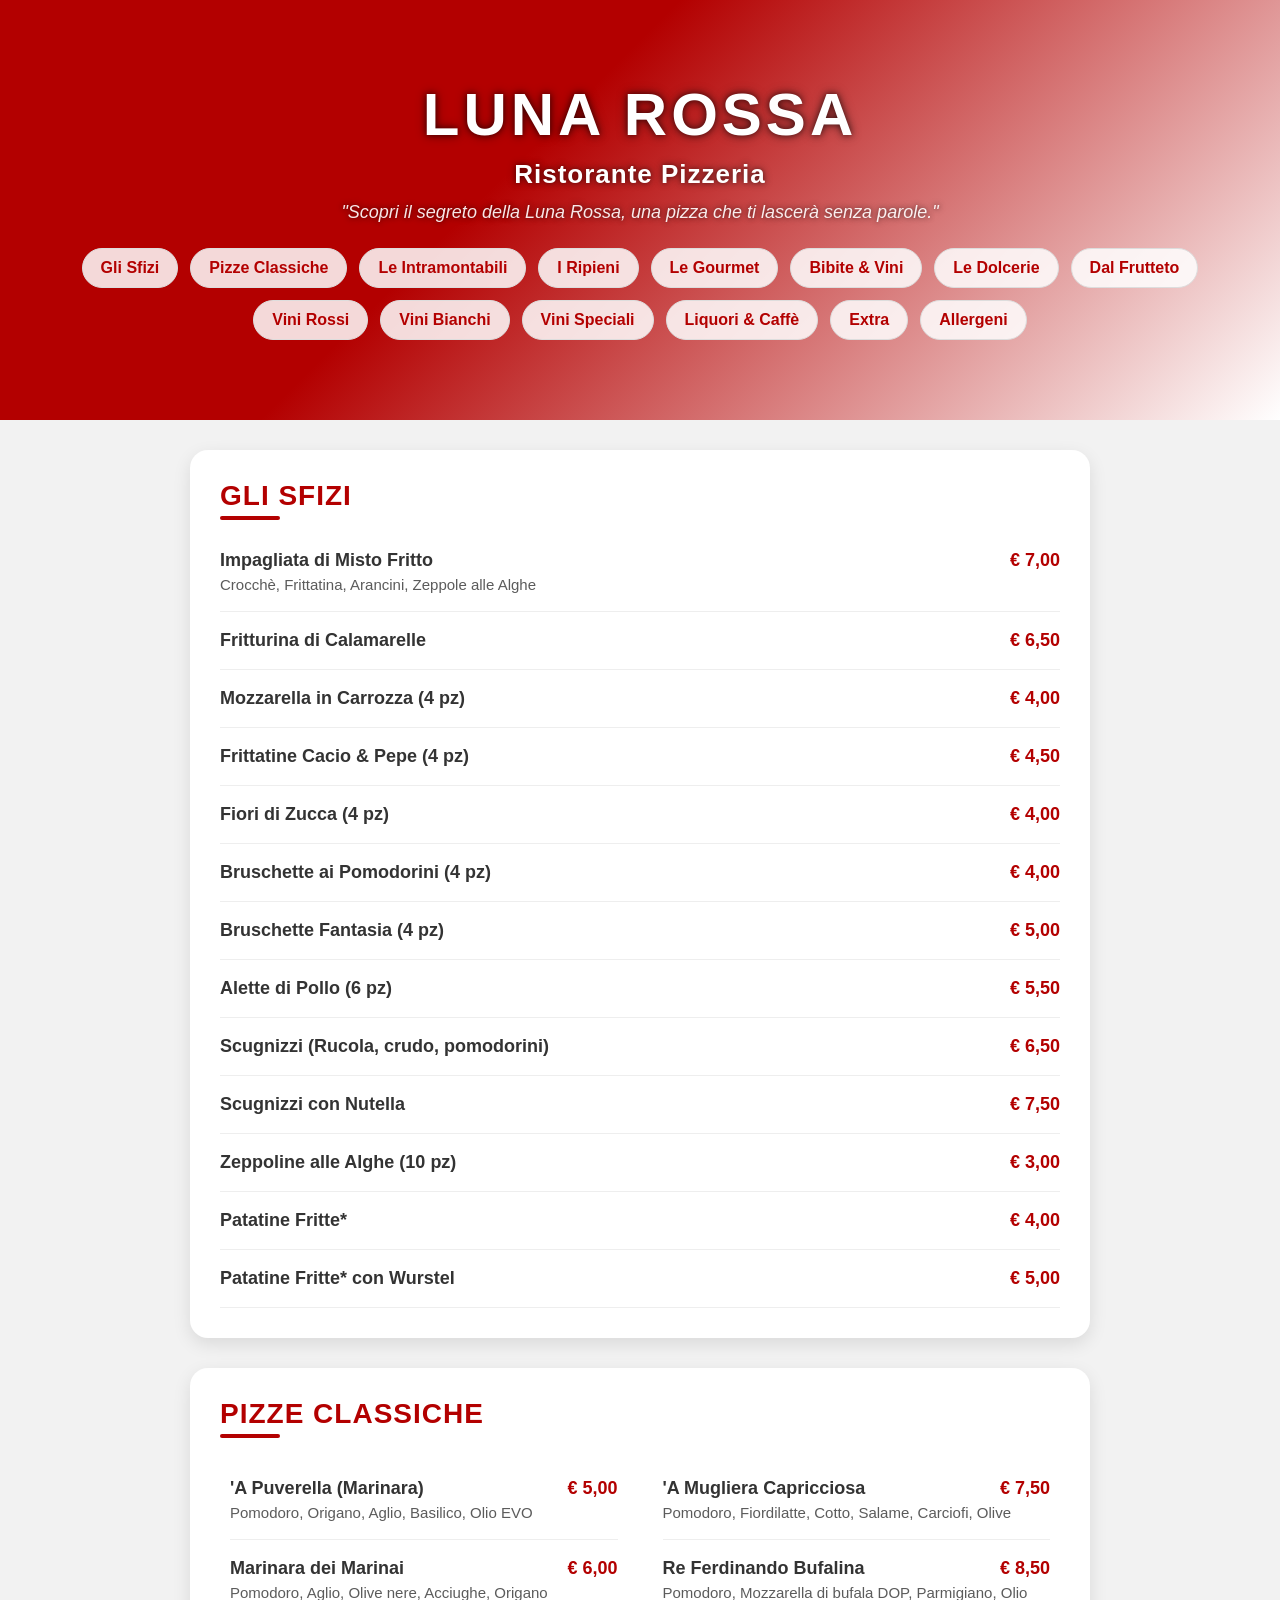
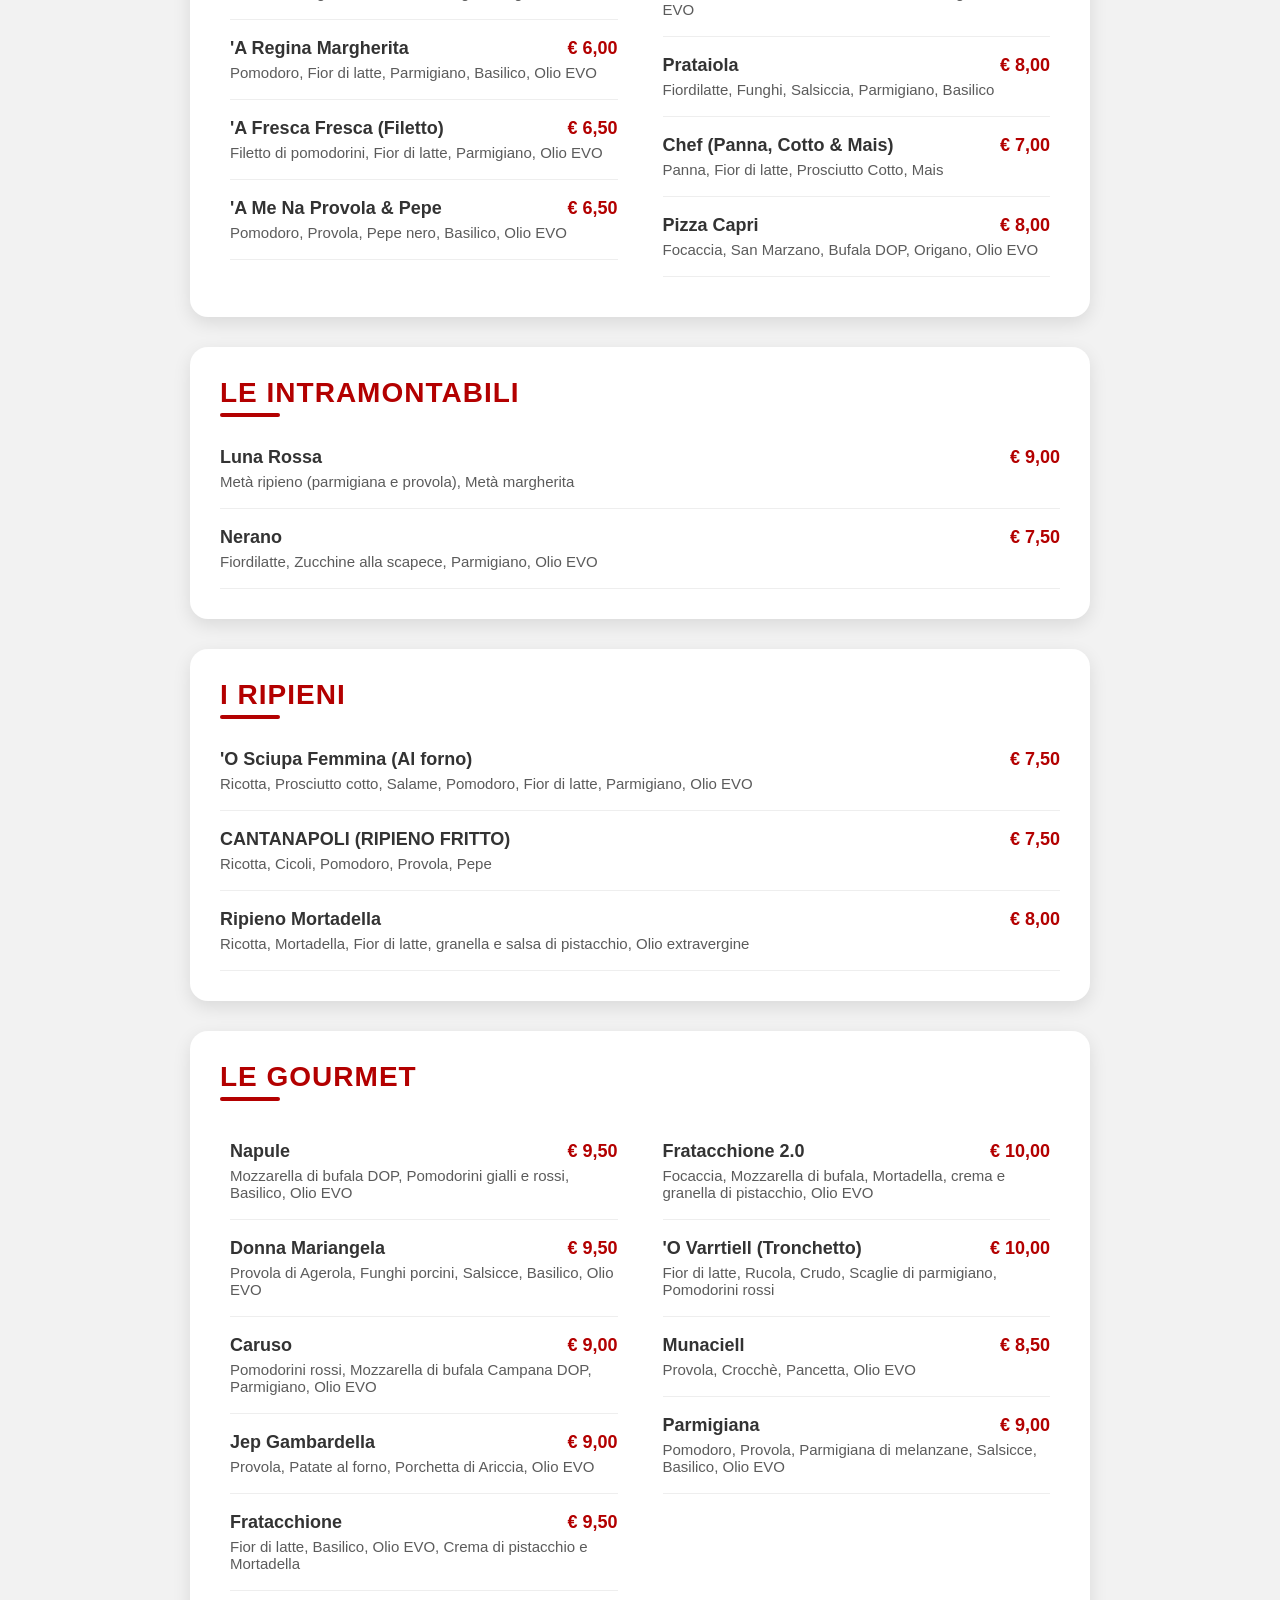
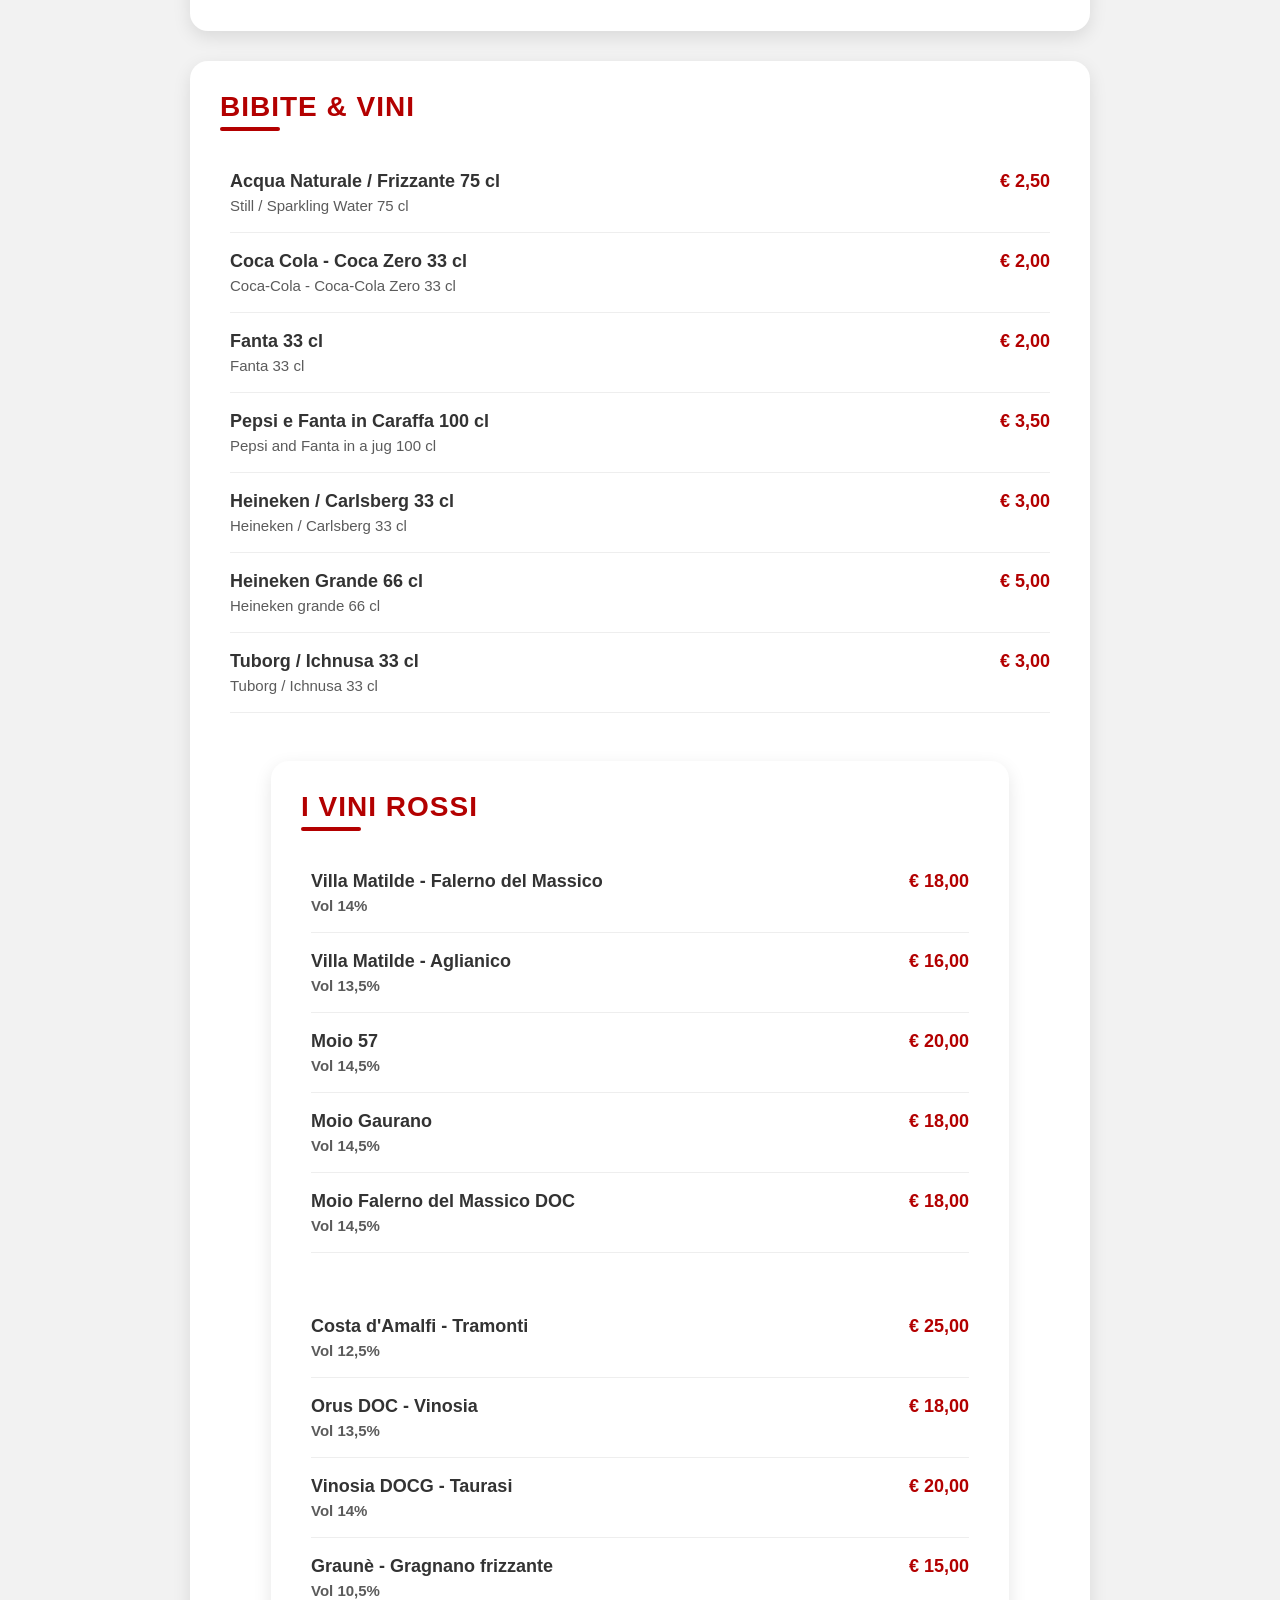
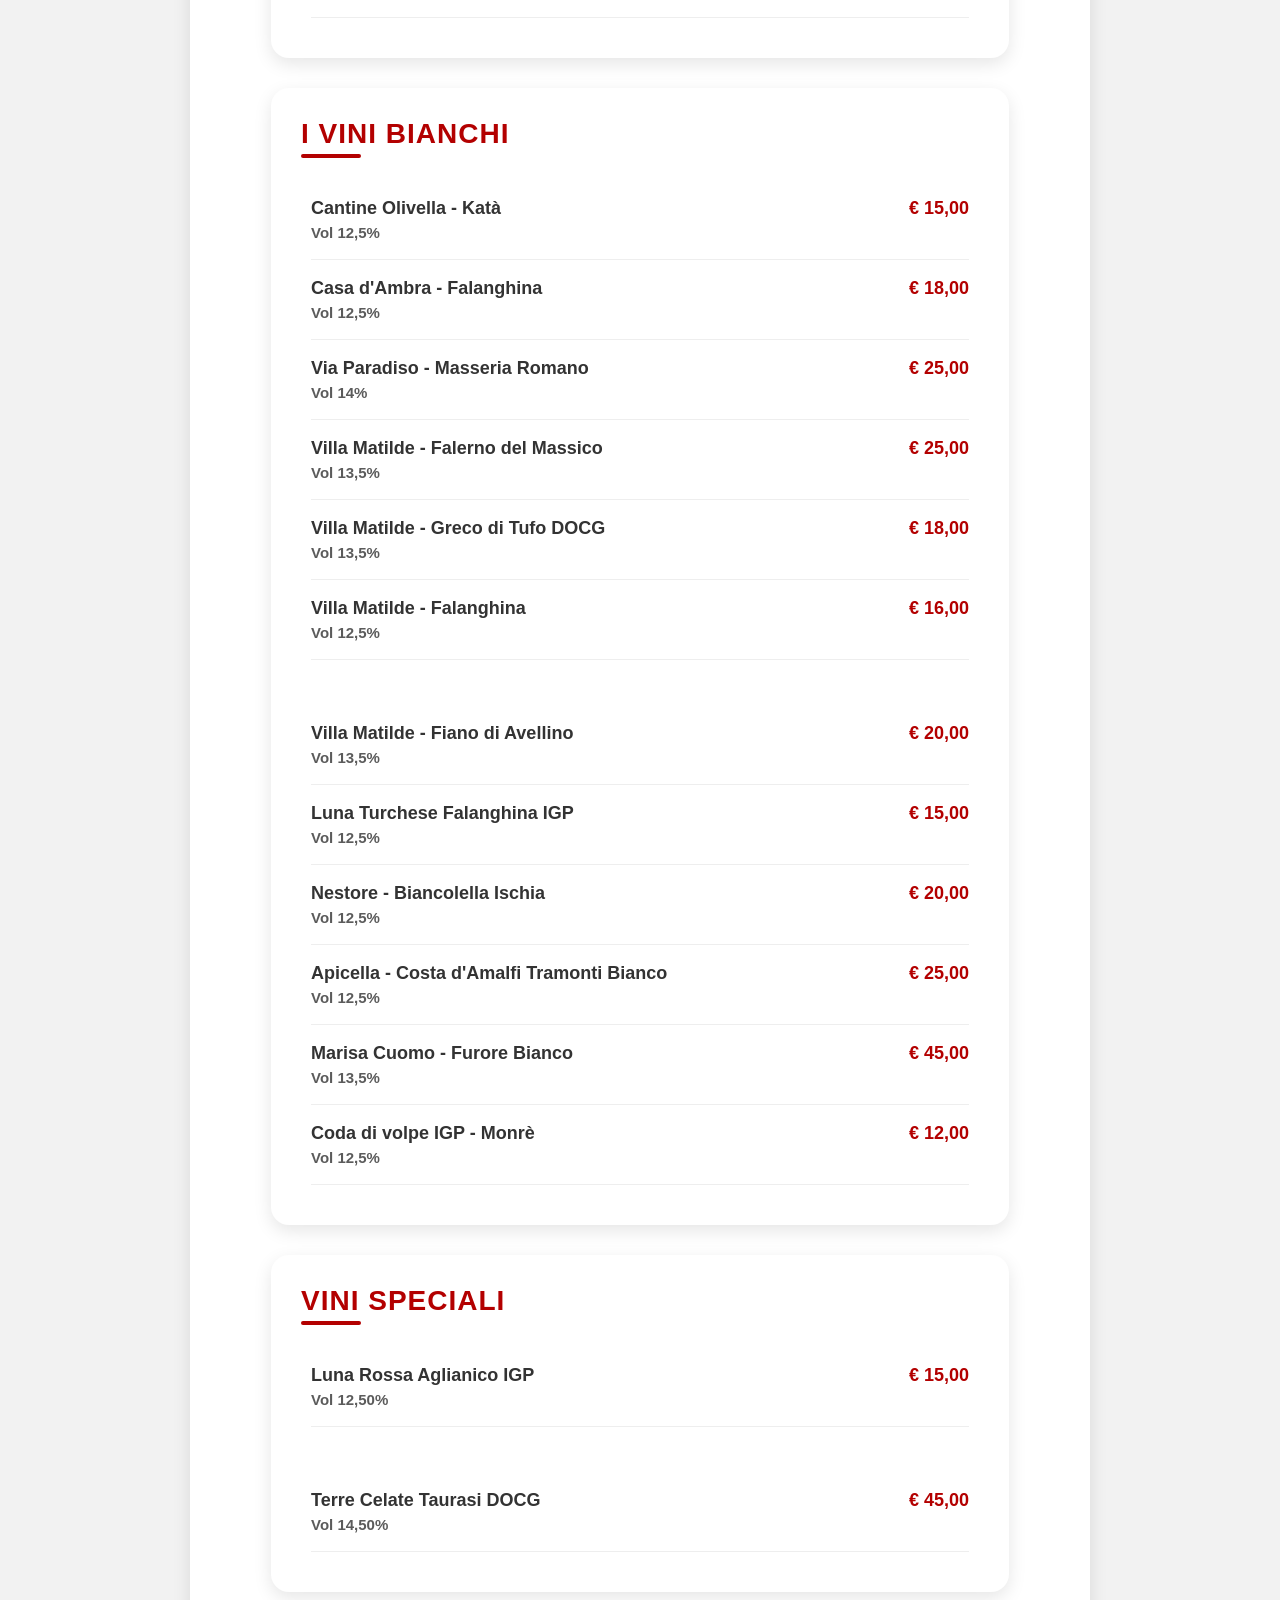
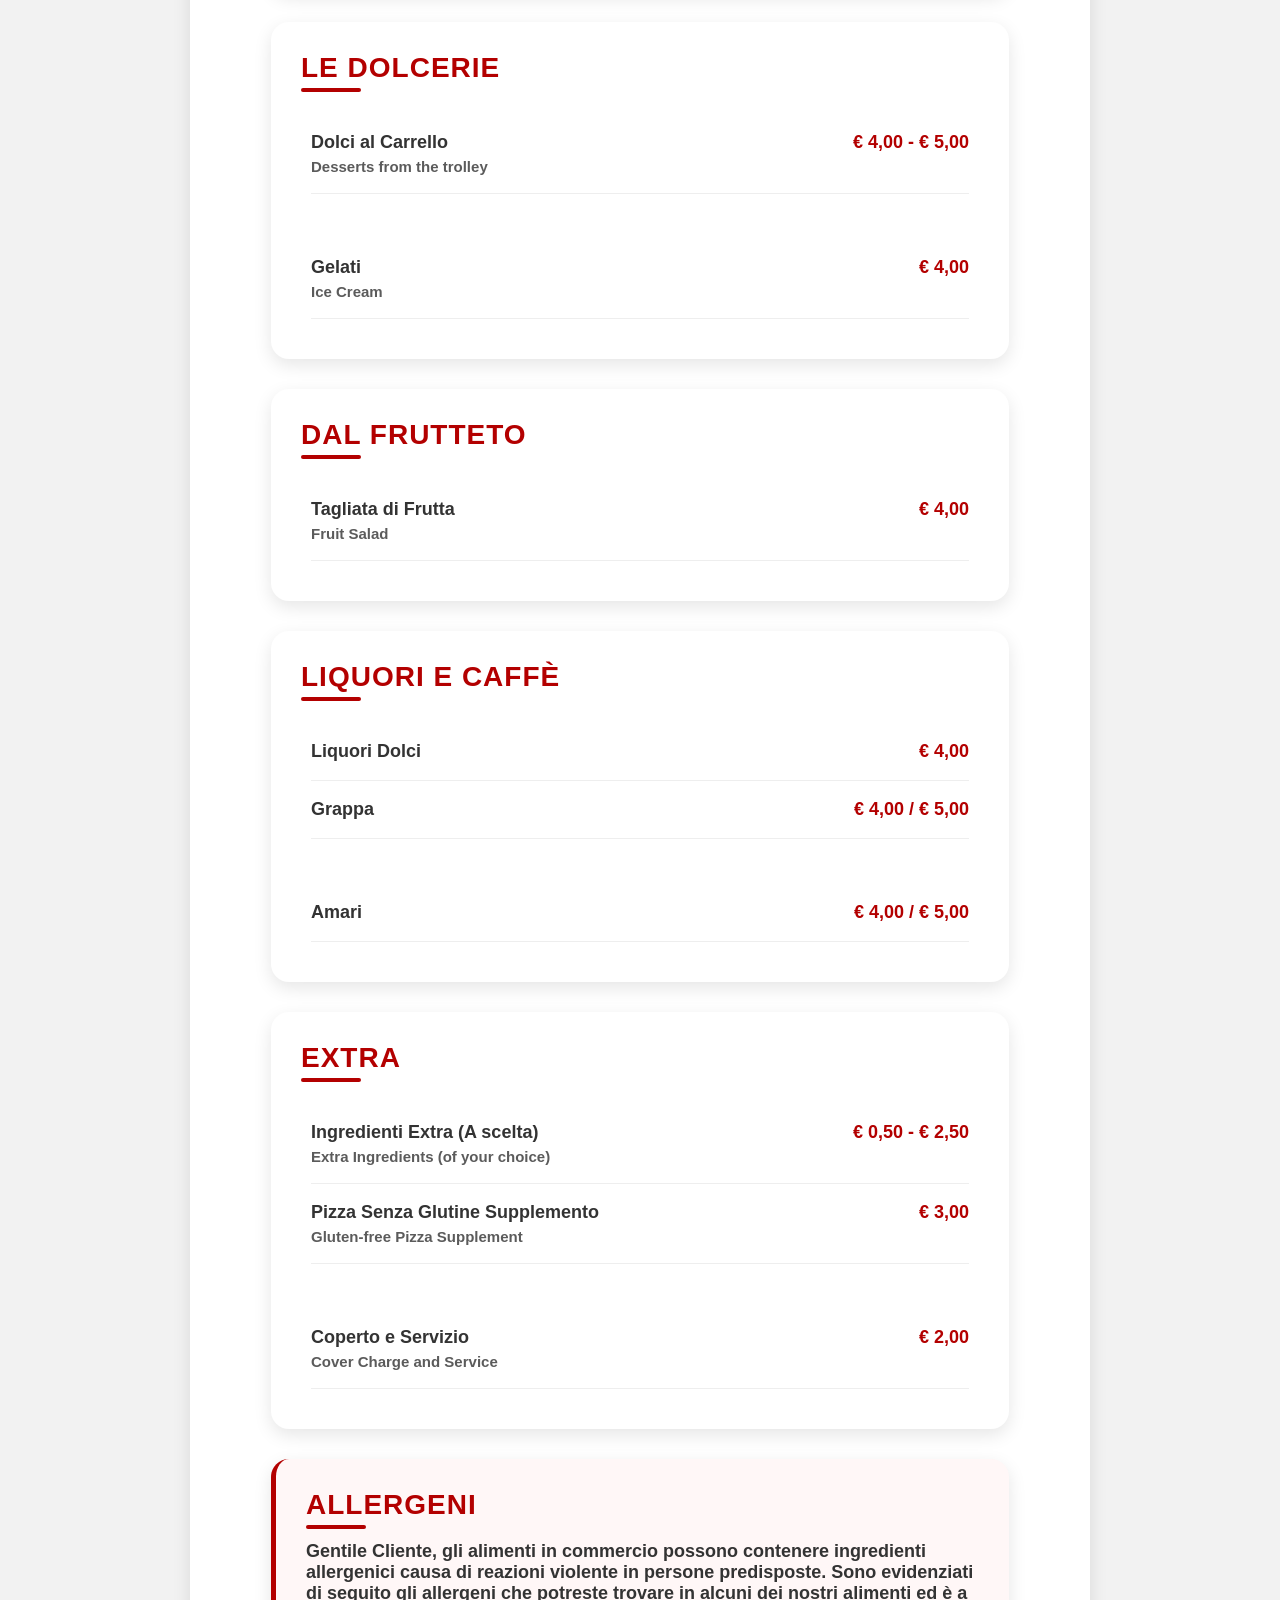
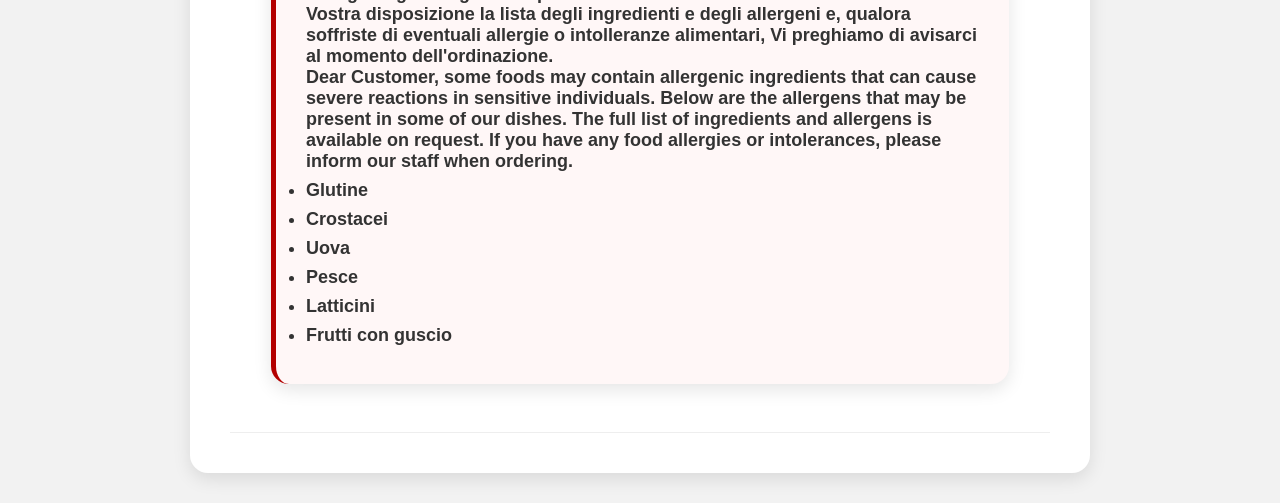
<file: index.html>
<!DOCTYPE html>
<html lang="it">
<head>
  <meta charset="UTF-8">
  <meta name="viewport" content="width=device-width, initial-scale=1.0">
  <title>Menu – Luna Rossa</title>
  <link rel="stylesheet" href="style.css">

</head>

<body>

<header id="hero">
  <div class="hero-overlay"></div>

  <div class="hero-content">
    <div class="logo">LUNA ROSSA</div>

    <p class="subtitle">Ristorante Pizzeria</p>
    <p class="tagline">"Scopri il segreto della Luna Rossa, una pizza che ti lascerà senza parole."</p>

    <nav class="menu-nav">
      <a href="#sfizi">Gli Sfizi</a>
      <a href="#classiche">Pizze Classiche</a>
      <a href="#intramontabili">Le Intramontabili</a>
      <a href="#ripieni">I Ripieni</a>
      <a href="#le-gourmet">Le Gourmet</a>
      <a href="#bibite-vini">Bibite &amp; Vini</a>
      <a href="#dolcerie">Le Dolcerie</a>
      <a href="#frutteto">Dal Frutteto</a>
      <a href="#vini-rossi">Vini Rossi</a>
      <a href="#vini-bianchi">Vini Bianchi</a>
      <a href="#vini-speciali">Vini Speciali</a>
      <a href="#liquori-caffe">Liquori &amp; Caffè</a>
      <a href="#extra">Extra</a>
      <a href="#allergeni">Allergeni</a>
    </nav>
  </div>
</header>


<main>

  <!-- =======================
       GLI SFIZI
  ======================== -->
  <section id="sfizi" class="menu-section">
    <h2>Gli Sfizi</h2>

    <div class="menu-item">
      <div class="item-header"><span class="item-name">Impagliata di Misto Fritto</span><span class="item-price">€ 7,00</span></div>
      <p class="item-ingredients">Crocchè, Frittatina, Arancini, Zeppole alle Alghe</p>
    </div>

    <div class="menu-item"><div class="item-header"><span class="item-name">Fritturina di Calamarelle</span><span class="item-price">€ 6,50</span></div></div>
    <div class="menu-item"><div class="item-header"><span class="item-name">Mozzarella in Carrozza (4 pz)</span><span class="item-price">€ 4,00</span></div></div>
    <div class="menu-item"><div class="item-header"><span class="item-name">Frittatine Cacio &amp; Pepe (4 pz)</span><span class="item-price">€ 4,50</span></div></div>
    <div class="menu-item"><div class="item-header"><span class="item-name">Fiori di Zucca (4 pz)</span><span class="item-price">€ 4,00</span></div></div>
    <div class="menu-item"><div class="item-header"><span class="item-name">Bruschette ai Pomodorini (4 pz)</span><span class="item-price">€ 4,00</span></div></div>
    <div class="menu-item"><div class="item-header"><span class="item-name">Bruschette Fantasia (4 pz)</span><span class="item-price">€ 5,00</span></div></div>
    <div class="menu-item"><div class="item-header"><span class="item-name">Alette di Pollo (6 pz)</span><span class="item-price">€ 5,50</span></div></div>
    <div class="menu-item"><div class="item-header"><span class="item-name">Scugnizzi (Rucola, crudo, pomodorini)</span><span class="item-price">€ 6,50</span></div></div>
    <div class="menu-item"><div class="item-header"><span class="item-name">Scugnizzi con Nutella</span><span class="item-price">€ 7,50</span></div></div>
    <div class="menu-item"><div class="item-header"><span class="item-name">Zeppoline alle Alghe (10 pz)</span><span class="item-price">€ 3,00</span></div></div>
    <div class="menu-item"><div class="item-header"><span class="item-name">Patatine Fritte*</span><span class="item-price">€ 4,00</span></div></div>
    <div class="menu-item"><div class="item-header"><span class="item-name">Patatine Fritte* con Wurstel</span><span class="item-price">€ 5,00</span></div></div>
  </section>

  <!-- =======================
       PIZZE CLASSICHE
  ======================== -->
  <section id="classiche" class="menu-section">
    <h2>Pizze Classiche</h2>

    <div class="pizza-grid">
      <div class="pizza-column">

        <div class="menu-item">
          <div class="item-header"><span class="item-name">'A Puverella (Marinara)</span><span class="item-price">€ 5,00</span></div>
          <p class="item-ingredients">Pomodoro, Origano, Aglio, Basilico, Olio EVO</p>
        </div>

        <div class="menu-item">
          <div class="item-header"><span class="item-name">Marinara dei Marinai</span><span class="item-price">€ 6,00</span></div>
          <p class="item-ingredients">Pomodoro, Aglio, Olive nere, Acciughe, Origano</p>
        </div>

        <div class="menu-item">
          <div class="item-header"><span class="item-name">'A Regina Margherita</span><span class="item-price">€ 6,00</span></div>
          <p class="item-ingredients">Pomodoro, Fior di latte, Parmigiano, Basilico, Olio EVO</p>
        </div>

        <div class="menu-item">
          <div class="item-header"><span class="item-name">'A Fresca Fresca (Filetto)</span><span class="item-price">€ 6,50</span></div>
          <p class="item-ingredients">Filetto di pomodorini, Fior di latte, Parmigiano, Olio EVO</p>
        </div>

        <div class="menu-item">
          <div class="item-header"><span class="item-name">'A Me Na Provola &amp; Pepe</span><span class="item-price">€ 6,50</span></div>
          <p class="item-ingredients">Pomodoro, Provola, Pepe nero, Basilico, Olio EVO</p>
        </div>

      </div>
      <div class="pizza-column">

        <div class="menu-item">
          <div class="item-header"><span class="item-name">'A Mugliera Capricciosa</span><span class="item-price">€ 7,50</span></div>
          <p class="item-ingredients">Pomodoro, Fiordilatte, Cotto, Salame, Carciofi, Olive</p>
        </div>

        <div class="menu-item">
          <div class="item-header"><span class="item-name">Re Ferdinando Bufalina</span><span class="item-price">€ 8,50</span></div>
          <p class="item-ingredients">Pomodoro, Mozzarella di bufala DOP, Parmigiano, Olio EVO</p>
        </div>

        <div class="menu-item">
          <div class="item-header"><span class="item-name">Prataiola</span><span class="item-price">€ 8,00</span></div>
          <p class="item-ingredients">Fiordilatte, Funghi, Salsiccia, Parmigiano, Basilico</p>
        </div>

        <div class="menu-item">
          <div class="item-header"><span class="item-name">Chef (Panna, Cotto &amp; Mais)</span><span class="item-price">€ 7,00</span></div>
          <p class="item-ingredients">Panna, Fior di latte, Prosciutto Cotto, Mais</p>
        </div>

        <div class="menu-item">
          <div class="item-header"><span class="item-name">Pizza Capri</span><span class="item-price">€ 8,00</span></div>
          <p class="item-ingredients">Focaccia, San Marzano, Bufala DOP, Origano, Olio EVO</p>
        </div>

      </div>
    </div>
  </section>

  <!-- =======================
       LE INTRAMONTABILI
  ======================== -->
  <section id="intramontabili" class="menu-section">
    <h2>Le Intramontabili</h2>

    <div class="menu-item">
      <div class="item-header"><span class="item-name">Luna Rossa</span><span class="item-price">€ 9,00</span></div>
      <p class="item-ingredients">Metà ripieno (parmigiana e provola), Metà margherita</p>
    </div>

    <div class="menu-item">
      <div class="item-header"><span class="item-name">Nerano</span><span class="item-price">€ 7,50</span></div>
      <p class="item-ingredients">Fiordilatte, Zucchine alla scapece, Parmigiano, Olio EVO</p>
    </div>
  </section>

  <!-- =======================
       I RIPIENI
  ======================== -->
  <section id="ripieni" class="menu-section">
    <h2>I Ripieni</h2>

    <div class="menu-item">
      <div class="item-header"><span class="item-name">'O Sciupa Femmina (Al forno)</span><span class="item-price">€ 7,50</span></div>
      <p class="item-ingredients">Ricotta, Prosciutto cotto, Salame, Pomodoro, Fior di latte, Parmigiano, Olio EVO</p>
    </div>

    <div class="menu-item">
      <div class="item-header"><span class="item-name">CANTANAPOLI (RIPIENO FRITTO)</span><span class="item-price">€ 7,50</span></div>
      <p class="item-ingredients">Ricotta, Cicoli, Pomodoro, Provola, Pepe</p>
    </div>

    <div class="menu-item">
      <div class="item-header"><span class="item-name">Ripieno Mortadella</span><span class="item-price">€ 8,00</span></div>
      <p class="item-ingredients">Ricotta, Mortadella, Fior di latte, granella e salsa di pistacchio, Olio extravergine</p>
    </div>
  </section>

  <!-- =======================
       LE GOURMET
  ======================== -->
  <section id="le-gourmet" class="menu-section">
    <h2>Le Gourmet</h2>

    <div class="pizza-grid">
      <div class="pizza-column">

        <div class="menu-item">
          <div class="item-header"><span class="item-name">Napule</span><span class="item-price">€ 9,50</span></div>
          <p class="item-ingredients">Mozzarella di bufala DOP, Pomodorini gialli e rossi, Basilico, Olio EVO</p>
        </div>

        <div class="menu-item">
          <div class="item-header"><span class="item-name">Donna Mariangela</span><span class="item-price">€ 9,50</span></div>
          <p class="item-ingredients">Provola di Agerola, Funghi porcini, Salsicce, Basilico, Olio EVO</p>
        </div>

        <div class="menu-item">
          <div class="item-header"><span class="item-name">Caruso</span><span class="item-price">€ 9,00</span></div>
          <p class="item-ingredients">Pomodorini rossi, Mozzarella di bufala Campana DOP, Parmigiano, Olio EVO</p>
        </div>

        <div class="menu-item">
          <div class="item-header"><span class="item-name">Jep Gambardella</span><span class="item-price">€ 9,00</span></div>
          <p class="item-ingredients">Provola, Patate al forno, Porchetta di Ariccia, Olio EVO</p>
        </div>

        <div class="menu-item">
          <div class="item-header"><span class="item-name">Fratacchione</span><span class="item-price">€ 9,50</span></div>
          <p class="item-ingredients">Fior di latte, Basilico, Olio EVO, Crema di pistacchio e Mortadella</p>
        </div>

      </div>
      <div class="pizza-column">

        <div class="menu-item">
          <div class="item-header"><span class="item-name">Fratacchione 2.0</span><span class="item-price">€ 10,00</span></div>
          <p class="item-ingredients">Focaccia, Mozzarella di bufala, Mortadella, crema e granella di pistacchio, Olio EVO</p>
        </div>

        <div class="menu-item">
          <div class="item-header"><span class="item-name">'O Varrtiell (Tronchetto)</span><span class="item-price">€ 10,00</span></div>
          <p class="item-ingredients">Fior di latte, Rucola, Crudo, Scaglie di parmigiano, Pomodorini rossi</p>
        </div>

        <div class="menu-item">
          <div class="item-header"><span class="item-name">Munaciell</span><span class="item-price">€ 8,50</span></div>
          <p class="item-ingredients">Provola, Crocchè, Pancetta, Olio EVO</p>
        </div>

        <div class="menu-item">
          <div class="item-header"><span class="item-name">Parmigiana</span><span class="item-price">€ 9,00</span></div>
          <p class="item-ingredients">Pomodoro, Provola, Parmigiana di melanzane, Salsicce, Basilico, Olio EVO</p>
        </div>

      </div>
    </div>
  </section>

  <!-- =======================
       BIBITE & VINI
  ======================== -->
  <section id="bibite-vini" class="menu-section">
    <h2>Bibite &amp; Vini</h2>

    <div class="pizza-grid">
      <div class="pizza-column">

        <div class="menu-item">
          <div class="item-header"><span class="item-name">Acqua Naturale / Frizzante 75 cl</span><span class="item-price">€ 2,50</span></div>
          <p class="item-english">Still / Sparkling Water 75 cl</p>
        </div>

        <div class="menu-item">
          <div class="item-header"><span class="item-name">Coca Cola - Coca Zero 33 cl</span><span class="item-price">€ 2,00</span></div>
          <p class="item-english">Coca-Cola - Coca-Cola Zero 33 cl</p>
        </div>

        <div class="menu-item">
          <div class="item-header"><span class="item-name">Fanta 33 cl</span><span class="item-price">€ 2,00</span></div>
          <p class="item-english">Fanta 33 cl</p>
        </div>

        <div class="menu-item">
          <div class="item-header"><span class="item-name">Pepsi e Fanta in Caraffa 100 cl</span><span class="item-price">€ 3,50</span></div>
          <p class="item-english">Pepsi and Fanta in a jug 100 cl</p>
        </div>

        <div class="menu-item">
          <div class="item-header"><span class="item-name">Heineken / Carlsberg 33 cl</span><span class="item-price">€ 3,00</span></div>
          <p class="item-english">Heineken / Carlsberg 33 cl</p>
        </div>

        <div class="menu-item">
          <div class="item-header"><span class="item-name">Heineken Grande 66 cl</span><span class="item-price">€ 5,00</span></div>
          <p class="item-english">Heineken grande 66 cl</p>
        </div>

        <div class="menu-item">
          <div class="item-header"><span class="item-name">Tuborg / Ichnusa 33 cl</span><span class="item-price">€ 3,00</span></div>
          <p class="item-english">Tuborg / Ichnusa 33 cl</p>
        </div>

        <div class="menu-item">
          <div class="item-header"><span

<!-- =======================
       I VINI ROSSI
======================= -->
<section id="vini-rossi" class="menu-section">
  <h2>I Vini Rossi</h2>

  <div class="pizza-grid">

    <div class="pizza-column">
      <div class="menu-item">
        <div class="item-header"><span class="item-name">Villa Matilde - Falerno del Massico</span><span class="item-price">€ 18,00</span></div>
        <p class="item-ingredients">Vol 14%</p>
      </div>

      <div class="menu-item">
        <div class="item-header"><span class="item-name">Villa Matilde - Aglianico</span><span class="item-price">€ 16,00</span></div>
        <p class="item-ingredients">Vol 13,5%</p>
      </div>

      <div class="menu-item">
        <div class="item-header"><span class="item-name">Moio 57</span><span class="item-price">€ 20,00</span></div>
        <p class="item-ingredients">Vol 14,5%</p>
      </div>

      <div class="menu-item">
        <div class="item-header"><span class="item-name">Moio Gaurano</span><span class="item-price">€ 18,00</span></div>
        <p class="item-ingredients">Vol 14,5%</p>
      </div>

      <div class="menu-item">
        <div class="item-header"><span class="item-name">Moio Falerno del Massico DOC</span><span class="item-price">€ 18,00</span></div>
        <p class="item-ingredients">Vol 14,5%</p>
      </div>
    </div>

    <div class="pizza-column">
      <div class="menu-item">
        <div class="item-header"><span class="item-name">Costa d'Amalfi - Tramonti</span><span class="item-price">€ 25,00</span></div>
        <p class="item-ingredients">Vol 12,5%</p>
      </div>

      <div class="menu-item">
        <div class="item-header"><span class="item-name">Orus DOC - Vinosia</span><span class="item-price">€ 18,00</span></div>
        <p class="item-ingredients">Vol 13,5%</p>
      </div>

      <div class="menu-item">
        <div class="item-header"><span class="item-name">Vinosia DOCG - Taurasi</span><span class="item-price">€ 20,00</span></div>
        <p class="item-ingredients">Vol 14%</p>
      </div>

      <div class="menu-item">
        <div class="item-header"><span class="item-name">Graunè - Gragnano frizzante</span><span class="item-price">€ 15,00</span></div>
        <p class="item-ingredients">Vol 10,5%</p>
      </div>
    </div>

  </div>
</section>

<!-- =======================
       I VINI BIANCHI
======================= -->
<section id="vini-bianchi" class="menu-section">
  <h2>I Vini Bianchi</h2>

  <div class="pizza-grid">

    <div class="pizza-column">
      <div class="menu-item">
        <div class="item-header"><span class="item-name">Cantine Olivella - Katà</span><span class="item-price">€ 15,00</span></div>
        <p class="item-ingredients">Vol 12,5%</p>
      </div>

      <div class="menu-item">
        <div class="item-header"><span class="item-name">Casa d'Ambra - Falanghina</span><span class="item-price">€ 18,00</span></div>
        <p class="item-ingredients">Vol 12,5%</p>
      </div>

      <div class="menu-item">
        <div class="item-header"><span class="item-name">Via Paradiso - Masseria Romano</span><span class="item-price">€ 25,00</span></div>
        <p class="item-ingredients">Vol 14%</p>
      </div>

      <div class="menu-item">
        <div class="item-header"><span class="item-name">Villa Matilde - Falerno del Massico</span><span class="item-price">€ 25,00</span></div>
        <p class="item-ingredients">Vol 13,5%</p>
      </div>

      <div class="menu-item">
        <div class="item-header"><span class="item-name">Villa Matilde - Greco di Tufo DOCG</span><span class="item-price">€ 18,00</span></div>
        <p class="item-ingredients">Vol 13,5%</p>
      </div>

      <div class="menu-item">
        <div class="item-header"><span class="item-name">Villa Matilde - Falanghina</span><span class="item-price">€ 16,00</span></div>
        <p class="item-ingredients">Vol 12,5%</p>
      </div>
    </div>

    <div class="pizza-column">
      <div class="menu-item">
        <div class="item-header"><span class="item-name">Villa Matilde - Fiano di Avellino</span><span class="item-price">€ 20,00</span></div>
        <p class="item-ingredients">Vol 13,5%</p>
      </div>

      <div class="menu-item">
        <div class="item-header"><span class="item-name">Luna Turchese Falanghina IGP</span><span class="item-price">€ 15,00</span></div>
        <p class="item-ingredients">Vol 12,5%</p>
      </div>

      <div class="menu-item">
        <div class="item-header"><span class="item-name">Nestore - Biancolella Ischia</span><span class="item-price">€ 20,00</span></div>
        <p class="item-ingredients">Vol 12,5%</p>
      </div>

      <div class="menu-item">
        <div class="item-header"><span class="item-name">Apicella - Costa d'Amalfi Tramonti Bianco</span><span class="item-price">€ 25,00</span></div>
        <p class="item-ingredients">Vol 12,5%</p>
      </div>

      <div class="menu-item">
        <div class="item-header"><span class="item-name">Marisa Cuomo - Furore Bianco</span><span class="item-price">€ 45,00</span></div>
        <p class="item-ingredients">Vol 13,5%</p>
      </div>

      <div class="menu-item">
        <div class="item-header"><span class="item-name">Coda di volpe IGP - Monrè</span><span class="item-price">€ 12,00</span></div>
        <p class="item-ingredients">Vol 12,5%</p>
      </div>
    </div>

  </div>
</section>

<!-- =======================
       VINI SPECIALI
======================= -->
<section id="vini-speciali" class="menu-section">
  <h2>Vini Speciali</h2>

  <div class="pizza-grid">

    <div class="pizza-column">
      <div class="menu-item">
        <div class="item-header"><span class="item-name">Luna Rossa Aglianico IGP</span><span class="item-price">€ 15,00</span></div>
        <p class="item-ingredients">Vol 12,50%</p>
      </div>
    </div>

    <div class="pizza-column">
      <div class="menu-item">
        <div class="item-header"><span class="item-name">Terre Celate Taurasi DOCG</span><span class="item-price">€ 45,00</span></div>
        <p class="item-ingredients">Vol 14,50%</p>
      </div>
    </div>

  </div>
</section>

<!-- =======================
       LE DOLCERIE
======================= -->
<section id="dolcerie" class="menu-section">
  <h2>Le Dolcerie</h2>

  <div class="pizza-grid">
    <div class="pizza-column">
      <div class="menu-item">
        <div class="item-header"><span class="item-name">Dolci al Carrello</span><span class="item-price">€ 4,00 - € 5,00</span></div>
        <p class="item-english">Desserts from the trolley</p>
      </div>
    </div>

    <div class="pizza-column">
      <div class="menu-item">
        <div class="item-header"><span class="item-name">Gelati</span><span class="item-price">€ 4,00</span></div>
        <p class="item-english">Ice Cream</p>
      </div>
    </div>
  </div>
</section>

<!-- =======================
       DAL FRUTTETO
======================= -->
<section id="frutteto" class="menu-section">
  <h2>Dal Frutteto</h2>

  <div class="pizza-grid">
    <div class="pizza-column">
      <div class="menu-item">
        <div class="item-header"><span class="item-name">Tagliata di Frutta</span><span class="item-price">€ 4,00</span></div>
        <p class="item-english">Fruit Salad</p>
      </div>
    </div>
  </div>
</section>

<!-- =======================
       LIQUORI & CAFFÈ
======================= -->
<section id="liquori-caffe" class="menu-section">
  <h2>Liquori e Caffè</h2>

  <div class="pizza-grid">

    <div class="pizza-column">
      <div class="menu-item">
        <div class="item-header"><span class="item-name">Liquori Dolci</span><span class="item-price">€ 4,00</span></div>
      </div>

      <div class="menu-item">
        <div class="item-header"><span class="item-name">Grappa</span><span class="item-price">€ 4,00 / € 5,00</span></div>
      </div>
    </div>

    <div class="pizza-column">
      <div class="menu-item">
        <div class="item-header"><span class="item-name">Amari</span><span class="item-price">€ 4,00 / € 5,00</span></div>
      </div>
    </div>

  </div>
</section>

<!-- =======================
       EXTRA
======================= -->
<section id="extra" class="menu-section">
  <h2>Extra</h2>

  <div class="pizza-grid">

    <div class="pizza-column">
      <div class="menu-item">
        <div class="item-header"><span class="item-name">Ingredienti Extra (A scelta)</span><span class="item-price">€ 0,50 - € 2,50</span></div>
        <p class="item-english">Extra Ingredients (of your choice)</p>
      </div>

      <div class="menu-item">
        <div class="item-header"><span class="item-name">Pizza Senza Glutine Supplemento</span><span class="item-price">€ 3,00</span></div>
        <p class="item-english">Gluten-free Pizza Supplement</p>
      </div>
    </div>

    <div class="pizza-column">
      <div class="menu-item">
        <div class="item-header"><span class="item-name">Coperto e Servizio</span><span class="item-price">€ 2,00</span></div>
        <p class="item-english">Cover Charge and Service</p>
      </div>
    </div>

  </div>
</section>

<!-- =======================
       ALLERGENI
======================= -->
<section id="allergeni" class="menu-section allergeni-section">
  <h2>Allergeni</h2>

  <div class="allergeni-content">

    <p class="lang-it">
      Gentile Cliente, gli alimenti in commercio possono contenere ingredienti allergenici causa di reazioni violente in persone predisposte. Sono evidenziati di seguito gli allergeni che potreste trovare in alcuni dei nostri alimenti ed è a Vostra disposizione la lista degli ingredienti e degli allergeni e, qualora soffriste di eventuali allergie o intolleranze alimentari, Vi preghiamo di avisarci al momento dell'ordinazione.
    </p>

    <p class="lang-en">
      Dear Customer, some foods may contain allergenic ingredients that can cause severe reactions in sensitive individuals. Below are the allergens that may be present in some of our dishes. The full list of ingredients and allergens is available on request. If you have any food allergies or intolerances, please inform our staff when ordering.
    </p>

    <ul class="allergeni-list">
      <li>Glutine</li>
      <li>Crostacei</li>
      <li>Uova</li>
      <li>Pesce</li>
      <li>Latticini</li>
      <li>Frutti con guscio</li>
    </ul>

  </div>
</section>

</main>

</body>
</html>
</file>
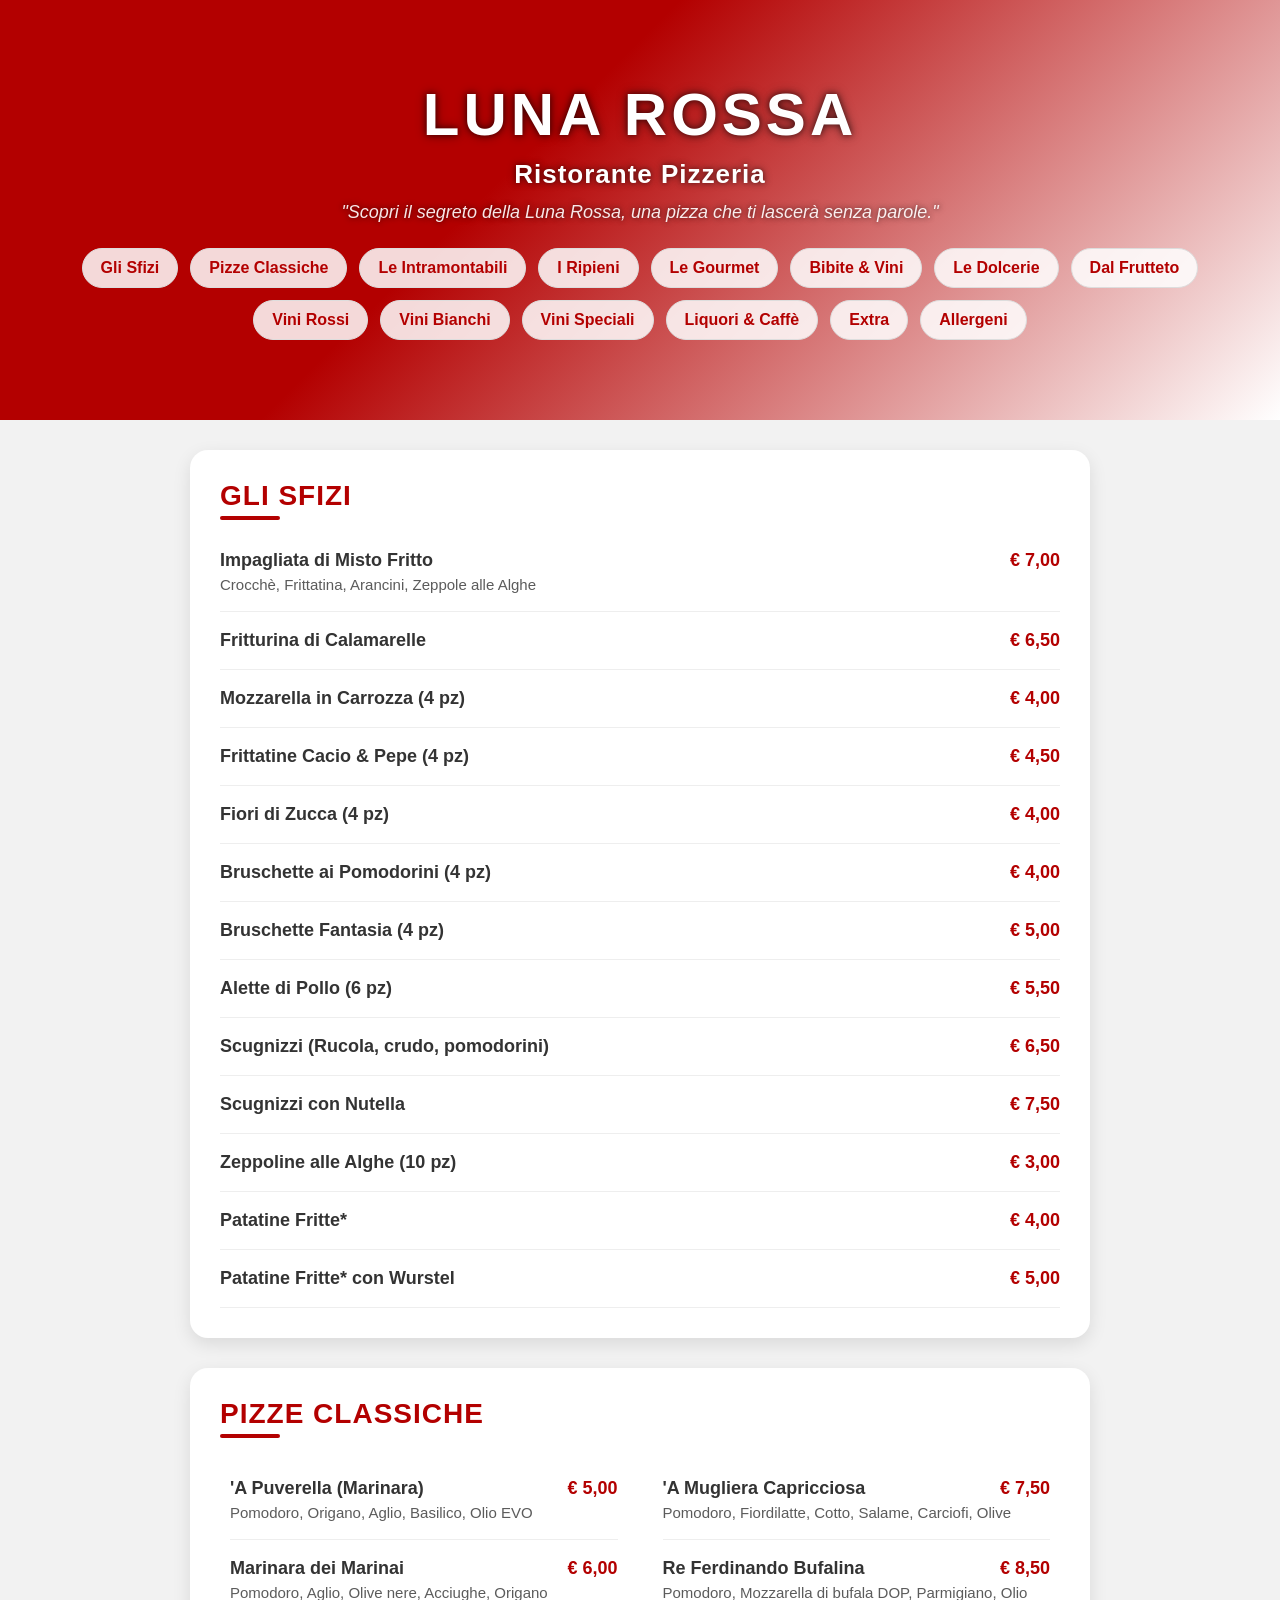
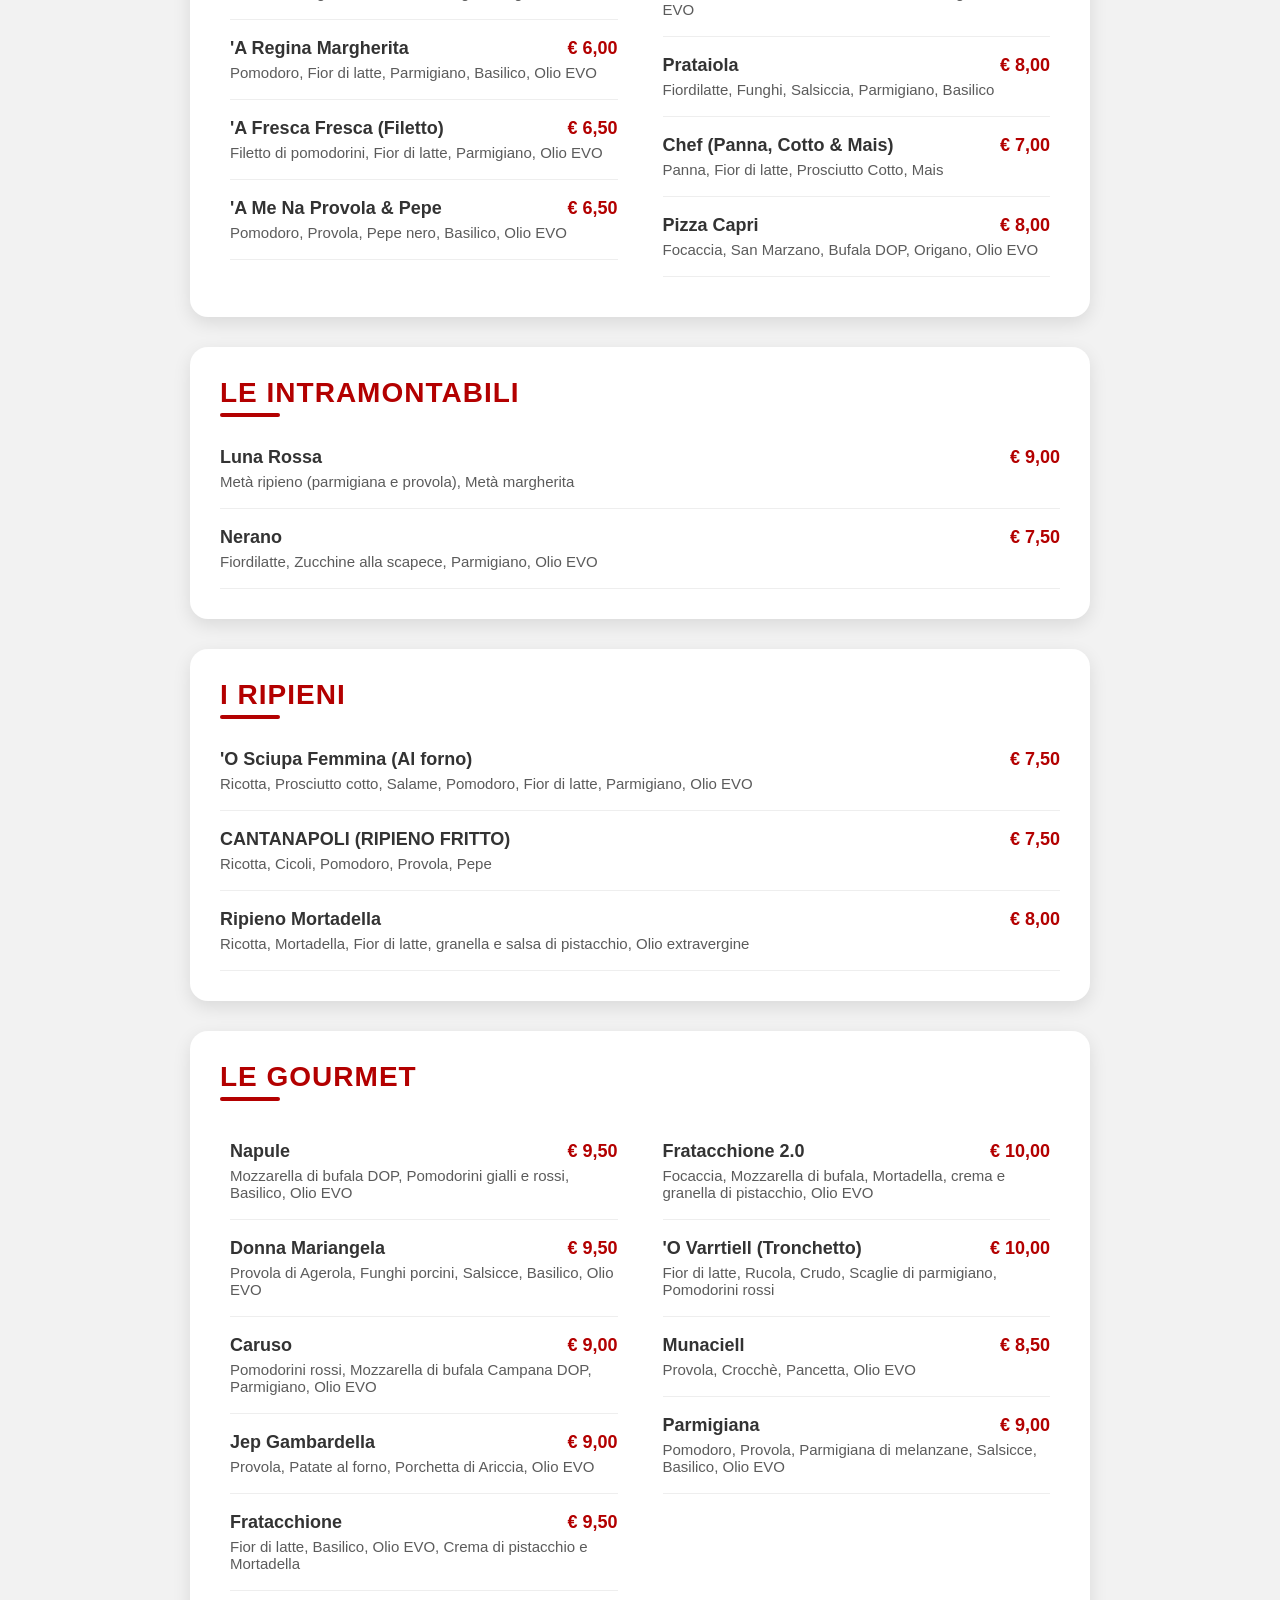
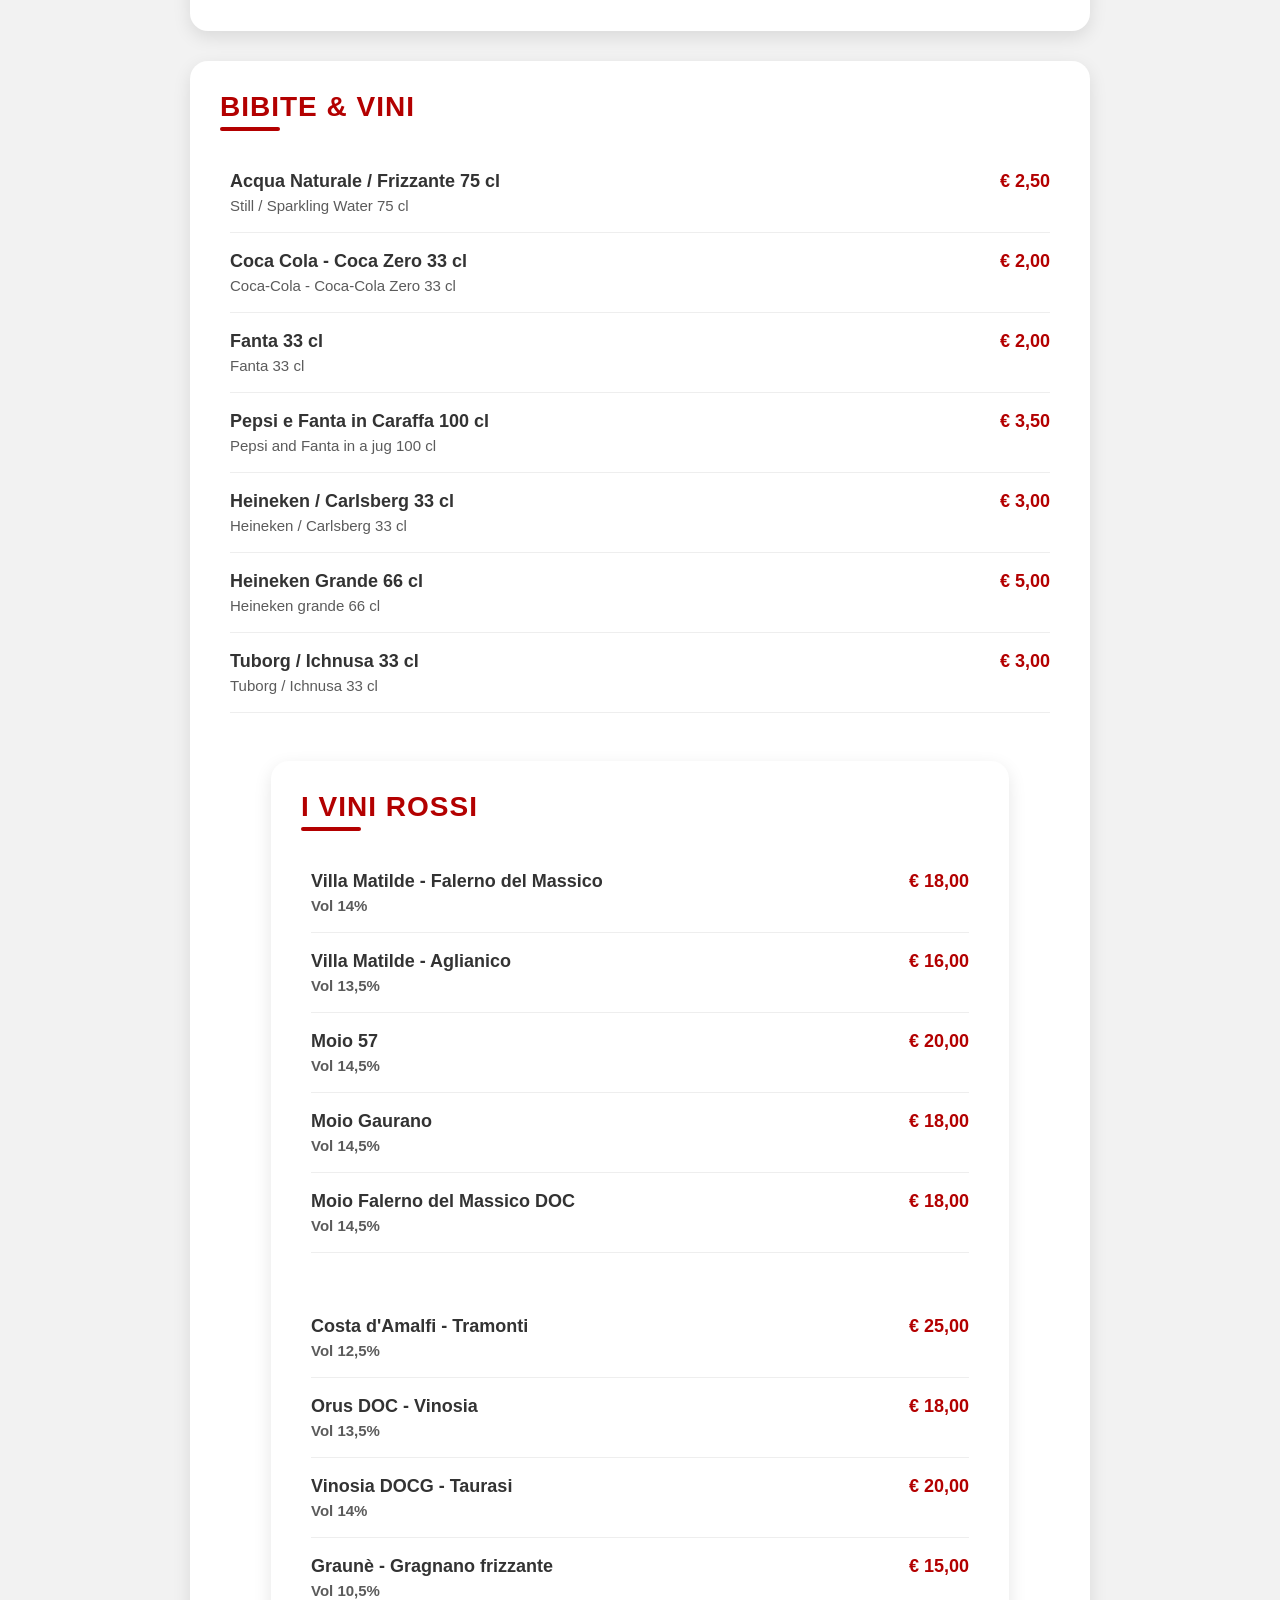
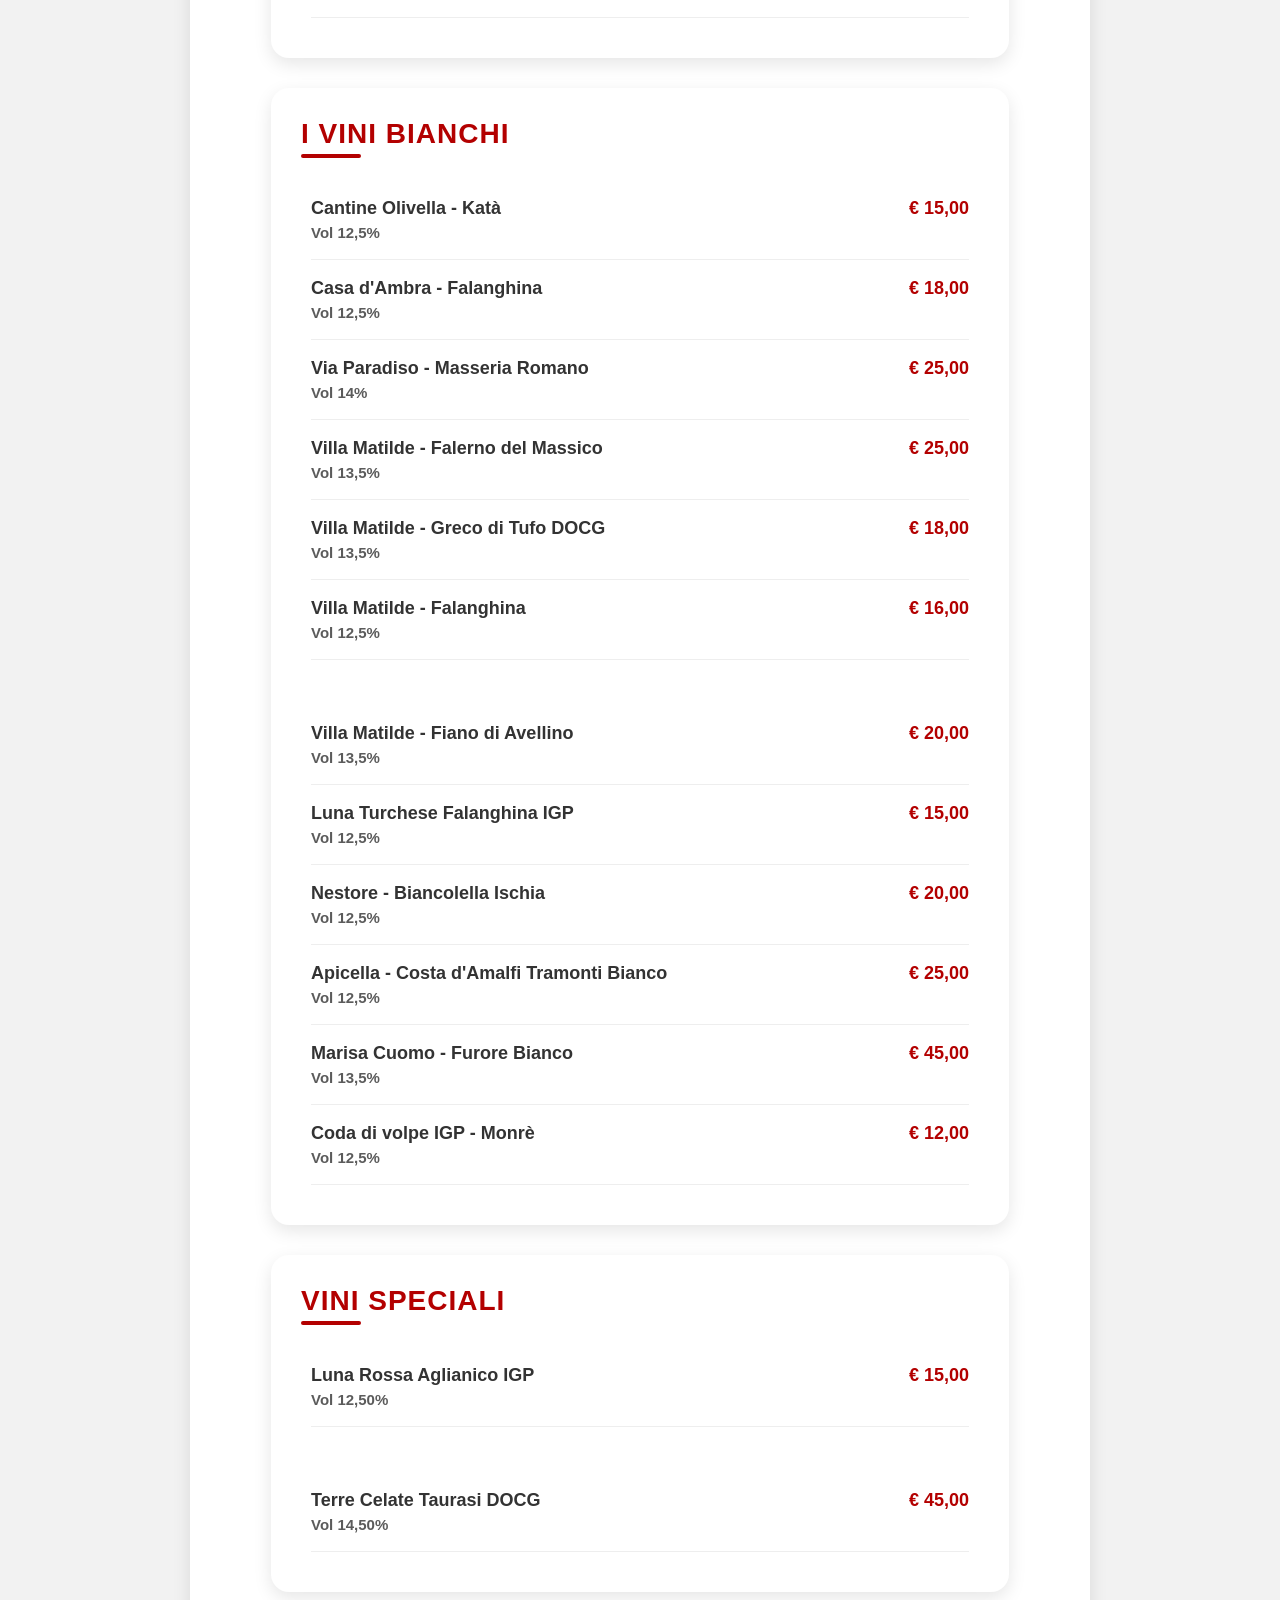
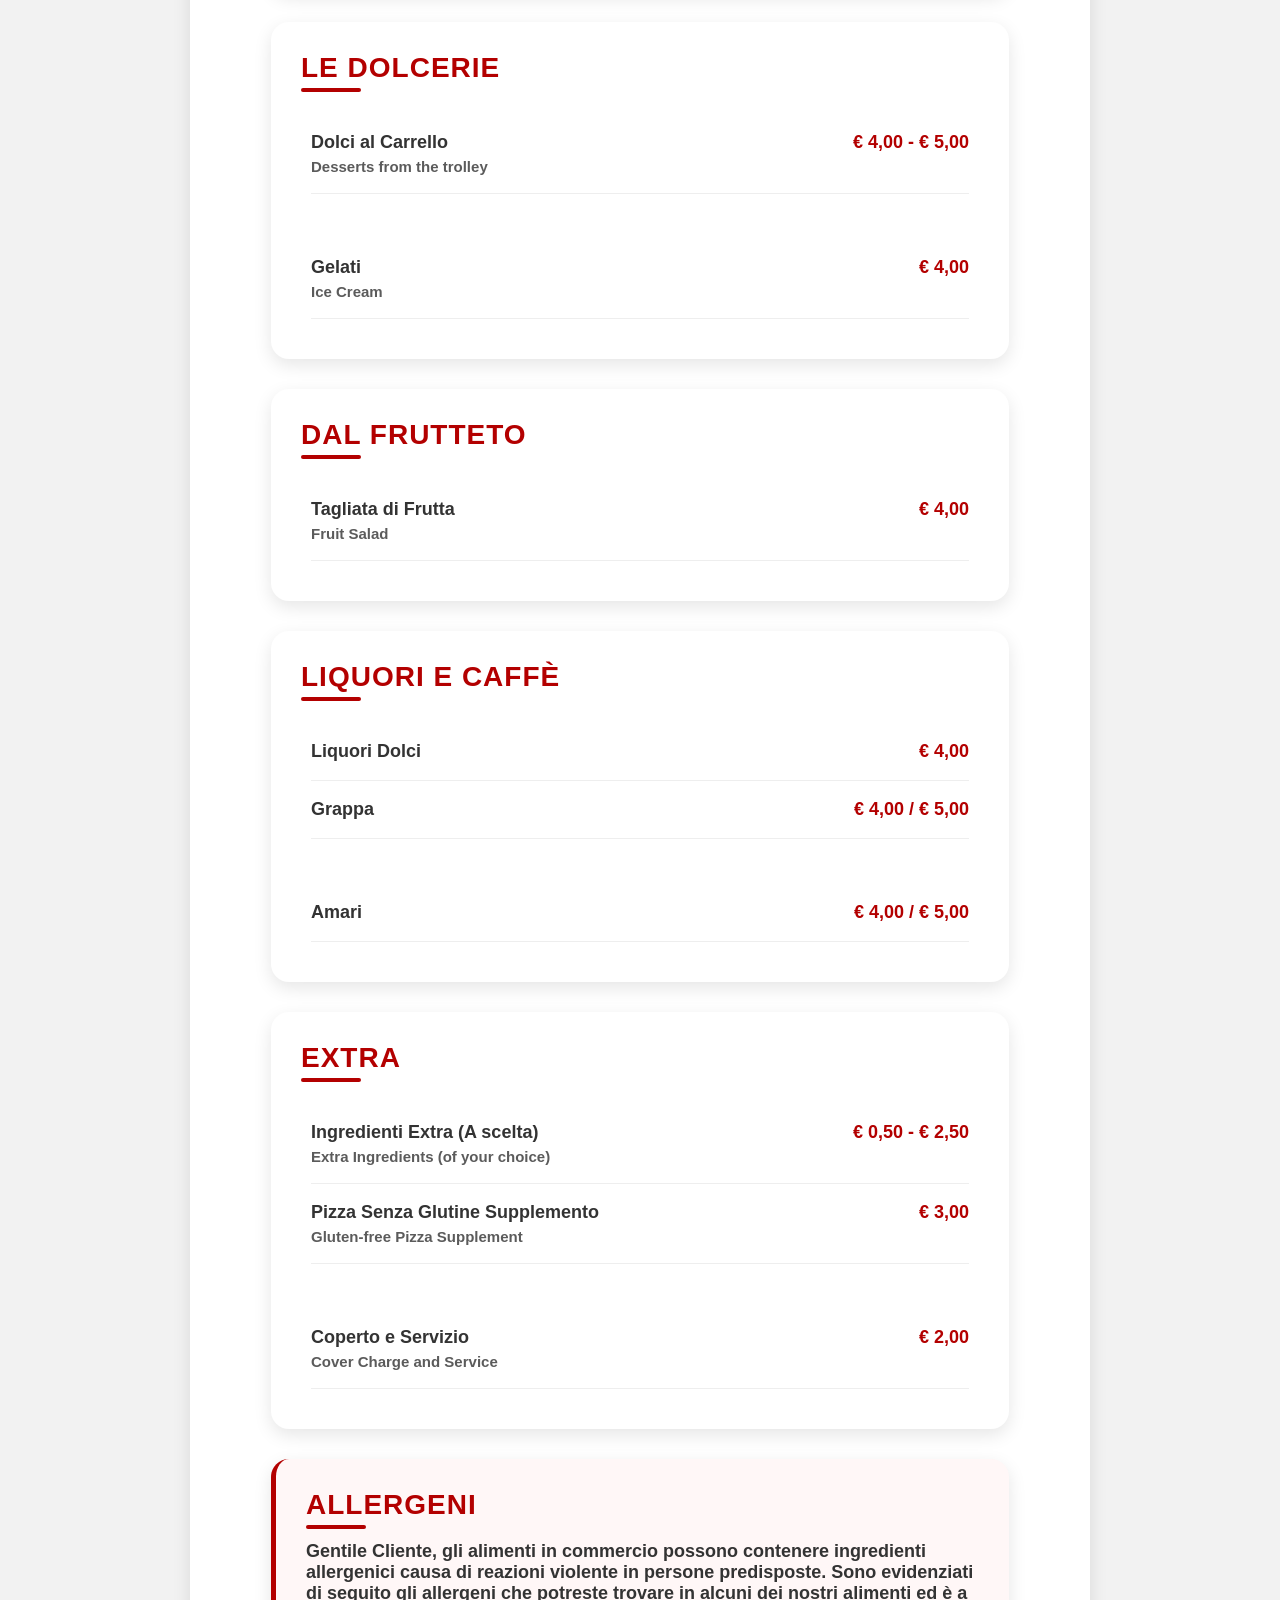
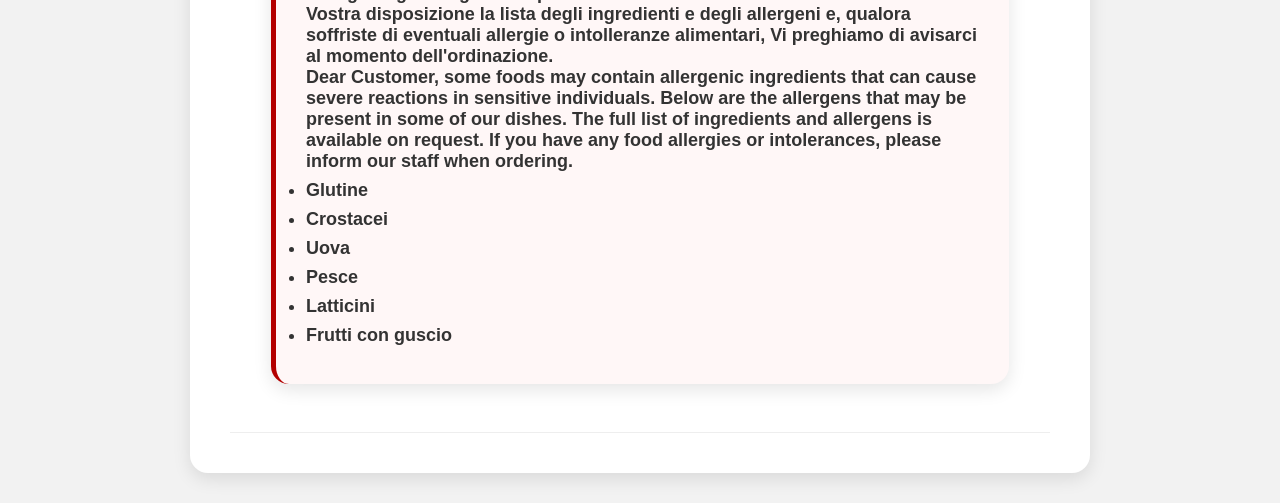
<file: ristorante.html>
<!DOCTYPE html>
<html lang="it">
<head>
  <meta charset="UTF-8">
  <meta name="viewport" content="width=device-width, initial-scale=1.0">
  <title>Menu – Luna Rossa</title>
  <link rel="stylesheet" href="style.css">

</head>

<body>

<header id="hero">
  <div class="hero-overlay"></div>

  <div class="hero-content">
    <div class="logo">LUNA ROSSA</div>

    <p class="subtitle">Ristorante Pizzeria</p>
    <p class="tagline">"Scopri il segreto della Luna Rossa, una pizza che ti lascerà senza parole."</p>

    <nav class="menu-nav">
      <a href="#sfizi">Gli Sfizi</a>
      <a href="#classiche">Pizze Classiche</a>
      <a href="#intramontabili">Le Intramontabili</a>
      <a href="#ripieni">I Ripieni</a>
      <a href="#le-gourmet">Le Gourmet</a>
      <a href="#bibite-vini">Bibite &amp; Vini</a>
      <a href="#dolcerie">Le Dolcerie</a>
      <a href="#frutteto">Dal Frutteto</a>
      <a href="#vini-rossi">Vini Rossi</a>
      <a href="#vini-bianchi">Vini Bianchi</a>
      <a href="#vini-speciali">Vini Speciali</a>
      <a href="#liquori-caffe">Liquori &amp; Caffè</a>
      <a href="#extra">Extra</a>
      <a href="#allergeni">Allergeni</a>
    </nav>
  </div>
</header>


<main>

  <!-- =======================
       GLI SFIZI
  ======================== -->
  <section id="sfizi" class="menu-section">
    <h2>Gli Sfizi</h2>

    <div class="menu-item">
      <div class="item-header"><span class="item-name">Impagliata di Misto Fritto</span><span class="item-price">€ 7,00</span></div>
      <p class="item-ingredients">Crocchè, Frittatina, Arancini, Zeppole alle Alghe</p>
    </div>

    <div class="menu-item"><div class="item-header"><span class="item-name">Fritturina di Calamarelle</span><span class="item-price">€ 6,50</span></div></div>
    <div class="menu-item"><div class="item-header"><span class="item-name">Mozzarella in Carrozza (4 pz)</span><span class="item-price">€ 4,00</span></div></div>
    <div class="menu-item"><div class="item-header"><span class="item-name">Frittatine Cacio &amp; Pepe (4 pz)</span><span class="item-price">€ 4,50</span></div></div>
    <div class="menu-item"><div class="item-header"><span class="item-name">Fiori di Zucca (4 pz)</span><span class="item-price">€ 4,00</span></div></div>
    <div class="menu-item"><div class="item-header"><span class="item-name">Bruschette ai Pomodorini (4 pz)</span><span class="item-price">€ 4,00</span></div></div>
    <div class="menu-item"><div class="item-header"><span class="item-name">Bruschette Fantasia (4 pz)</span><span class="item-price">€ 5,00</span></div></div>
    <div class="menu-item"><div class="item-header"><span class="item-name">Alette di Pollo (6 pz)</span><span class="item-price">€ 5,50</span></div></div>
    <div class="menu-item"><div class="item-header"><span class="item-name">Scugnizzi (Rucola, crudo, pomodorini)</span><span class="item-price">€ 6,50</span></div></div>
    <div class="menu-item"><div class="item-header"><span class="item-name">Scugnizzi con Nutella</span><span class="item-price">€ 7,50</span></div></div>
    <div class="menu-item"><div class="item-header"><span class="item-name">Zeppoline alle Alghe (10 pz)</span><span class="item-price">€ 3,00</span></div></div>
    <div class="menu-item"><div class="item-header"><span class="item-name">Patatine Fritte*</span><span class="item-price">€ 4,00</span></div></div>
    <div class="menu-item"><div class="item-header"><span class="item-name">Patatine Fritte* con Wurstel</span><span class="item-price">€ 5,00</span></div></div>
  </section>

  <!-- =======================
       PIZZE CLASSICHE
  ======================== -->
  <section id="classiche" class="menu-section">
    <h2>Pizze Classiche</h2>

    <div class="pizza-grid">
      <div class="pizza-column">

        <div class="menu-item">
          <div class="item-header"><span class="item-name">'A Puverella (Marinara)</span><span class="item-price">€ 5,00</span></div>
          <p class="item-ingredients">Pomodoro, Origano, Aglio, Basilico, Olio EVO</p>
        </div>

        <div class="menu-item">
          <div class="item-header"><span class="item-name">Marinara dei Marinai</span><span class="item-price">€ 6,00</span></div>
          <p class="item-ingredients">Pomodoro, Aglio, Olive nere, Acciughe, Origano</p>
        </div>

        <div class="menu-item">
          <div class="item-header"><span class="item-name">'A Regina Margherita</span><span class="item-price">€ 6,00</span></div>
          <p class="item-ingredients">Pomodoro, Fior di latte, Parmigiano, Basilico, Olio EVO</p>
        </div>

        <div class="menu-item">
          <div class="item-header"><span class="item-name">'A Fresca Fresca (Filetto)</span><span class="item-price">€ 6,50</span></div>
          <p class="item-ingredients">Filetto di pomodorini, Fior di latte, Parmigiano, Olio EVO</p>
        </div>

        <div class="menu-item">
          <div class="item-header"><span class="item-name">'A Me Na Provola &amp; Pepe</span><span class="item-price">€ 6,50</span></div>
          <p class="item-ingredients">Pomodoro, Provola, Pepe nero, Basilico, Olio EVO</p>
        </div>

      </div>
      <div class="pizza-column">

        <div class="menu-item">
          <div class="item-header"><span class="item-name">'A Mugliera Capricciosa</span><span class="item-price">€ 7,50</span></div>
          <p class="item-ingredients">Pomodoro, Fiordilatte, Cotto, Salame, Carciofi, Olive</p>
        </div>

        <div class="menu-item">
          <div class="item-header"><span class="item-name">Re Ferdinando Bufalina</span><span class="item-price">€ 8,50</span></div>
          <p class="item-ingredients">Pomodoro, Mozzarella di bufala DOP, Parmigiano, Olio EVO</p>
        </div>

        <div class="menu-item">
          <div class="item-header"><span class="item-name">Prataiola</span><span class="item-price">€ 8,00</span></div>
          <p class="item-ingredients">Fiordilatte, Funghi, Salsiccia, Parmigiano, Basilico</p>
        </div>

        <div class="menu-item">
          <div class="item-header"><span class="item-name">Chef (Panna, Cotto &amp; Mais)</span><span class="item-price">€ 7,00</span></div>
          <p class="item-ingredients">Panna, Fior di latte, Prosciutto Cotto, Mais</p>
        </div>

        <div class="menu-item">
          <div class="item-header"><span class="item-name">Pizza Capri</span><span class="item-price">€ 8,00</span></div>
          <p class="item-ingredients">Focaccia, San Marzano, Bufala DOP, Origano, Olio EVO</p>
        </div>

      </div>
    </div>
  </section>

  <!-- =======================
       LE INTRAMONTABILI
  ======================== -->
  <section id="intramontabili" class="menu-section">
    <h2>Le Intramontabili</h2>

    <div class="menu-item">
      <div class="item-header"><span class="item-name">Luna Rossa</span><span class="item-price">€ 9,00</span></div>
      <p class="item-ingredients">Metà ripieno (parmigiana e provola), Metà margherita</p>
    </div>

    <div class="menu-item">
      <div class="item-header"><span class="item-name">Nerano</span><span class="item-price">€ 7,50</span></div>
      <p class="item-ingredients">Fiordilatte, Zucchine alla scapece, Parmigiano, Olio EVO</p>
    </div>
  </section>

  <!-- =======================
       I RIPIENI
  ======================== -->
  <section id="ripieni" class="menu-section">
    <h2>I Ripieni</h2>

    <div class="menu-item">
      <div class="item-header"><span class="item-name">'O Sciupa Femmina (Al forno)</span><span class="item-price">€ 7,50</span></div>
      <p class="item-ingredients">Ricotta, Prosciutto cotto, Salame, Pomodoro, Fior di latte, Parmigiano, Olio EVO</p>
    </div>

    <div class="menu-item">
      <div class="item-header"><span class="item-name">CANTANAPOLI (RIPIENO FRITTO)</span><span class="item-price">€ 7,50</span></div>
      <p class="item-ingredients">Ricotta, Cicoli, Pomodoro, Provola, Pepe</p>
    </div>

    <div class="menu-item">
      <div class="item-header"><span class="item-name">Ripieno Mortadella</span><span class="item-price">€ 8,00</span></div>
      <p class="item-ingredients">Ricotta, Mortadella, Fior di latte, granella e salsa di pistacchio, Olio extravergine</p>
    </div>
  </section>

  <!-- =======================
       LE GOURMET
  ======================== -->
  <section id="le-gourmet" class="menu-section">
    <h2>Le Gourmet</h2>

    <div class="pizza-grid">
      <div class="pizza-column">

        <div class="menu-item">
          <div class="item-header"><span class="item-name">Napule</span><span class="item-price">€ 9,50</span></div>
          <p class="item-ingredients">Mozzarella di bufala DOP, Pomodorini gialli e rossi, Basilico, Olio EVO</p>
        </div>

        <div class="menu-item">
          <div class="item-header"><span class="item-name">Donna Mariangela</span><span class="item-price">€ 9,50</span></div>
          <p class="item-ingredients">Provola di Agerola, Funghi porcini, Salsicce, Basilico, Olio EVO</p>
        </div>

        <div class="menu-item">
          <div class="item-header"><span class="item-name">Caruso</span><span class="item-price">€ 9,00</span></div>
          <p class="item-ingredients">Pomodorini rossi, Mozzarella di bufala Campana DOP, Parmigiano, Olio EVO</p>
        </div>

        <div class="menu-item">
          <div class="item-header"><span class="item-name">Jep Gambardella</span><span class="item-price">€ 9,00</span></div>
          <p class="item-ingredients">Provola, Patate al forno, Porchetta di Ariccia, Olio EVO</p>
        </div>

        <div class="menu-item">
          <div class="item-header"><span class="item-name">Fratacchione</span><span class="item-price">€ 9,50</span></div>
          <p class="item-ingredients">Fior di latte, Basilico, Olio EVO, Crema di pistacchio e Mortadella</p>
        </div>

      </div>
      <div class="pizza-column">

        <div class="menu-item">
          <div class="item-header"><span class="item-name">Fratacchione 2.0</span><span class="item-price">€ 10,00</span></div>
          <p class="item-ingredients">Focaccia, Mozzarella di bufala, Mortadella, crema e granella di pistacchio, Olio EVO</p>
        </div>

        <div class="menu-item">
          <div class="item-header"><span class="item-name">'O Varrtiell (Tronchetto)</span><span class="item-price">€ 10,00</span></div>
          <p class="item-ingredients">Fior di latte, Rucola, Crudo, Scaglie di parmigiano, Pomodorini rossi</p>
        </div>

        <div class="menu-item">
          <div class="item-header"><span class="item-name">Munaciell</span><span class="item-price">€ 8,50</span></div>
          <p class="item-ingredients">Provola, Crocchè, Pancetta, Olio EVO</p>
        </div>

        <div class="menu-item">
          <div class="item-header"><span class="item-name">Parmigiana</span><span class="item-price">€ 9,00</span></div>
          <p class="item-ingredients">Pomodoro, Provola, Parmigiana di melanzane, Salsicce, Basilico, Olio EVO</p>
        </div>

      </div>
    </div>
  </section>

  <!-- =======================
       BIBITE & VINI
  ======================== -->
  <section id="bibite-vini" class="menu-section">
    <h2>Bibite &amp; Vini</h2>

    <div class="pizza-grid">
      <div class="pizza-column">

        <div class="menu-item">
          <div class="item-header"><span class="item-name">Acqua Naturale / Frizzante 75 cl</span><span class="item-price">€ 2,50</span></div>
          <p class="item-english">Still / Sparkling Water 75 cl</p>
        </div>

        <div class="menu-item">
          <div class="item-header"><span class="item-name">Coca Cola - Coca Zero 33 cl</span><span class="item-price">€ 2,00</span></div>
          <p class="item-english">Coca-Cola - Coca-Cola Zero 33 cl</p>
        </div>

        <div class="menu-item">
          <div class="item-header"><span class="item-name">Fanta 33 cl</span><span class="item-price">€ 2,00</span></div>
          <p class="item-english">Fanta 33 cl</p>
        </div>

        <div class="menu-item">
          <div class="item-header"><span class="item-name">Pepsi e Fanta in Caraffa 100 cl</span><span class="item-price">€ 3,50</span></div>
          <p class="item-english">Pepsi and Fanta in a jug 100 cl</p>
        </div>

        <div class="menu-item">
          <div class="item-header"><span class="item-name">Heineken / Carlsberg 33 cl</span><span class="item-price">€ 3,00</span></div>
          <p class="item-english">Heineken / Carlsberg 33 cl</p>
        </div>

        <div class="menu-item">
          <div class="item-header"><span class="item-name">Heineken Grande 66 cl</span><span class="item-price">€ 5,00</span></div>
          <p class="item-english">Heineken grande 66 cl</p>
        </div>

        <div class="menu-item">
          <div class="item-header"><span class="item-name">Tuborg / Ichnusa 33 cl</span><span class="item-price">€ 3,00</span></div>
          <p class="item-english">Tuborg / Ichnusa 33 cl</p>
        </div>

        <div class="menu-item">
          <div class="item-header"><span

<!-- =======================
       I VINI ROSSI
======================= -->
<section id="vini-rossi" class="menu-section">
  <h2>I Vini Rossi</h2>

  <div class="pizza-grid">

    <div class="pizza-column">
      <div class="menu-item">
        <div class="item-header"><span class="item-name">Villa Matilde - Falerno del Massico</span><span class="item-price">€ 18,00</span></div>
        <p class="item-ingredients">Vol 14%</p>
      </div>

      <div class="menu-item">
        <div class="item-header"><span class="item-name">Villa Matilde - Aglianico</span><span class="item-price">€ 16,00</span></div>
        <p class="item-ingredients">Vol 13,5%</p>
      </div>

      <div class="menu-item">
        <div class="item-header"><span class="item-name">Moio 57</span><span class="item-price">€ 20,00</span></div>
        <p class="item-ingredients">Vol 14,5%</p>
      </div>

      <div class="menu-item">
        <div class="item-header"><span class="item-name">Moio Gaurano</span><span class="item-price">€ 18,00</span></div>
        <p class="item-ingredients">Vol 14,5%</p>
      </div>

      <div class="menu-item">
        <div class="item-header"><span class="item-name">Moio Falerno del Massico DOC</span><span class="item-price">€ 18,00</span></div>
        <p class="item-ingredients">Vol 14,5%</p>
      </div>
    </div>

    <div class="pizza-column">
      <div class="menu-item">
        <div class="item-header"><span class="item-name">Costa d'Amalfi - Tramonti</span><span class="item-price">€ 25,00</span></div>
        <p class="item-ingredients">Vol 12,5%</p>
      </div>

      <div class="menu-item">
        <div class="item-header"><span class="item-name">Orus DOC - Vinosia</span><span class="item-price">€ 18,00</span></div>
        <p class="item-ingredients">Vol 13,5%</p>
      </div>

      <div class="menu-item">
        <div class="item-header"><span class="item-name">Vinosia DOCG - Taurasi</span><span class="item-price">€ 20,00</span></div>
        <p class="item-ingredients">Vol 14%</p>
      </div>

      <div class="menu-item">
        <div class="item-header"><span class="item-name">Graunè - Gragnano frizzante</span><span class="item-price">€ 15,00</span></div>
        <p class="item-ingredients">Vol 10,5%</p>
      </div>
    </div>

  </div>
</section>

<!-- =======================
       I VINI BIANCHI
======================= -->
<section id="vini-bianchi" class="menu-section">
  <h2>I Vini Bianchi</h2>

  <div class="pizza-grid">

    <div class="pizza-column">
      <div class="menu-item">
        <div class="item-header"><span class="item-name">Cantine Olivella - Katà</span><span class="item-price">€ 15,00</span></div>
        <p class="item-ingredients">Vol 12,5%</p>
      </div>

      <div class="menu-item">
        <div class="item-header"><span class="item-name">Casa d'Ambra - Falanghina</span><span class="item-price">€ 18,00</span></div>
        <p class="item-ingredients">Vol 12,5%</p>
      </div>

      <div class="menu-item">
        <div class="item-header"><span class="item-name">Via Paradiso - Masseria Romano</span><span class="item-price">€ 25,00</span></div>
        <p class="item-ingredients">Vol 14%</p>
      </div>

      <div class="menu-item">
        <div class="item-header"><span class="item-name">Villa Matilde - Falerno del Massico</span><span class="item-price">€ 25,00</span></div>
        <p class="item-ingredients">Vol 13,5%</p>
      </div>

      <div class="menu-item">
        <div class="item-header"><span class="item-name">Villa Matilde - Greco di Tufo DOCG</span><span class="item-price">€ 18,00</span></div>
        <p class="item-ingredients">Vol 13,5%</p>
      </div>

      <div class="menu-item">
        <div class="item-header"><span class="item-name">Villa Matilde - Falanghina</span><span class="item-price">€ 16,00</span></div>
        <p class="item-ingredients">Vol 12,5%</p>
      </div>
    </div>

    <div class="pizza-column">
      <div class="menu-item">
        <div class="item-header"><span class="item-name">Villa Matilde - Fiano di Avellino</span><span class="item-price">€ 20,00</span></div>
        <p class="item-ingredients">Vol 13,5%</p>
      </div>

      <div class="menu-item">
        <div class="item-header"><span class="item-name">Luna Turchese Falanghina IGP</span><span class="item-price">€ 15,00</span></div>
        <p class="item-ingredients">Vol 12,5%</p>
      </div>

      <div class="menu-item">
        <div class="item-header"><span class="item-name">Nestore - Biancolella Ischia</span><span class="item-price">€ 20,00</span></div>
        <p class="item-ingredients">Vol 12,5%</p>
      </div>

      <div class="menu-item">
        <div class="item-header"><span class="item-name">Apicella - Costa d'Amalfi Tramonti Bianco</span><span class="item-price">€ 25,00</span></div>
        <p class="item-ingredients">Vol 12,5%</p>
      </div>

      <div class="menu-item">
        <div class="item-header"><span class="item-name">Marisa Cuomo - Furore Bianco</span><span class="item-price">€ 45,00</span></div>
        <p class="item-ingredients">Vol 13,5%</p>
      </div>

      <div class="menu-item">
        <div class="item-header"><span class="item-name">Coda di volpe IGP - Monrè</span><span class="item-price">€ 12,00</span></div>
        <p class="item-ingredients">Vol 12,5%</p>
      </div>
    </div>

  </div>
</section>

<!-- =======================
       VINI SPECIALI
======================= -->
<section id="vini-speciali" class="menu-section">
  <h2>Vini Speciali</h2>

  <div class="pizza-grid">

    <div class="pizza-column">
      <div class="menu-item">
        <div class="item-header"><span class="item-name">Luna Rossa Aglianico IGP</span><span class="item-price">€ 15,00</span></div>
        <p class="item-ingredients">Vol 12,50%</p>
      </div>
    </div>

    <div class="pizza-column">
      <div class="menu-item">
        <div class="item-header"><span class="item-name">Terre Celate Taurasi DOCG</span><span class="item-price">€ 45,00</span></div>
        <p class="item-ingredients">Vol 14,50%</p>
      </div>
    </div>

  </div>
</section>

<!-- =======================
       LE DOLCERIE
======================= -->
<section id="dolcerie" class="menu-section">
  <h2>Le Dolcerie</h2>

  <div class="pizza-grid">
    <div class="pizza-column">
      <div class="menu-item">
        <div class="item-header"><span class="item-name">Dolci al Carrello</span><span class="item-price">€ 4,00 - € 5,00</span></div>
        <p class="item-english">Desserts from the trolley</p>
      </div>
    </div>

    <div class="pizza-column">
      <div class="menu-item">
        <div class="item-header"><span class="item-name">Gelati</span><span class="item-price">€ 4,00</span></div>
        <p class="item-english">Ice Cream</p>
      </div>
    </div>
  </div>
</section>

<!-- =======================
       DAL FRUTTETO
======================= -->
<section id="frutteto" class="menu-section">
  <h2>Dal Frutteto</h2>

  <div class="pizza-grid">
    <div class="pizza-column">
      <div class="menu-item">
        <div class="item-header"><span class="item-name">Tagliata di Frutta</span><span class="item-price">€ 4,00</span></div>
        <p class="item-english">Fruit Salad</p>
      </div>
    </div>
  </div>
</section>

<!-- =======================
       LIQUORI & CAFFÈ
======================= -->
<section id="liquori-caffe" class="menu-section">
  <h2>Liquori e Caffè</h2>

  <div class="pizza-grid">

    <div class="pizza-column">
      <div class="menu-item">
        <div class="item-header"><span class="item-name">Liquori Dolci</span><span class="item-price">€ 4,00</span></div>
      </div>

      <div class="menu-item">
        <div class="item-header"><span class="item-name">Grappa</span><span class="item-price">€ 4,00 / € 5,00</span></div>
      </div>
    </div>

    <div class="pizza-column">
      <div class="menu-item">
        <div class="item-header"><span class="item-name">Amari</span><span class="item-price">€ 4,00 / € 5,00</span></div>
      </div>
    </div>

  </div>
</section>

<!-- =======================
       EXTRA
======================= -->
<section id="extra" class="menu-section">
  <h2>Extra</h2>

  <div class="pizza-grid">

    <div class="pizza-column">
      <div class="menu-item">
        <div class="item-header"><span class="item-name">Ingredienti Extra (A scelta)</span><span class="item-price">€ 0,50 - € 2,50</span></div>
        <p class="item-english">Extra Ingredients (of your choice)</p>
      </div>

      <div class="menu-item">
        <div class="item-header"><span class="item-name">Pizza Senza Glutine Supplemento</span><span class="item-price">€ 3,00</span></div>
        <p class="item-english">Gluten-free Pizza Supplement</p>
      </div>
    </div>

    <div class="pizza-column">
      <div class="menu-item">
        <div class="item-header"><span class="item-name">Coperto e Servizio</span><span class="item-price">€ 2,00</span></div>
        <p class="item-english">Cover Charge and Service</p>
      </div>
    </div>

  </div>
</section>

<!-- =======================
       ALLERGENI
======================= -->
<section id="allergeni" class="menu-section allergeni-section">
  <h2>Allergeni</h2>

  <div class="allergeni-content">

    <p class="lang-it">
      Gentile Cliente, gli alimenti in commercio possono contenere ingredienti allergenici causa di reazioni violente in persone predisposte. Sono evidenziati di seguito gli allergeni che potreste trovare in alcuni dei nostri alimenti ed è a Vostra disposizione la lista degli ingredienti e degli allergeni e, qualora soffriste di eventuali allergie o intolleranze alimentari, Vi preghiamo di avisarci al momento dell'ordinazione.
    </p>

    <p class="lang-en">
      Dear Customer, some foods may contain allergenic ingredients that can cause severe reactions in sensitive individuals. Below are the allergens that may be present in some of our dishes. The full list of ingredients and allergens is available on request. If you have any food allergies or intolerances, please inform our staff when ordering.
    </p>

    <ul class="allergeni-list">
      <li>Glutine</li>
      <li>Crostacei</li>
      <li>Uova</li>
      <li>Pesce</li>
      <li>Latticini</li>
      <li>Frutti con guscio</li>
    </ul>

  </div>
</section>

</main>

</body>
</html>
</file>
<file: style.css>
/* ============================
   RESET & FONT
============================ */
* {
  margin: 0;
  padding: 0;
  box-sizing: border-box;
}

body {
  font-family: "Poppins", Arial, sans-serif;
  background: #f2f2f2;
  color: #333;
  overflow-x: hidden;
}

/* ============================
   ANIMAZIONI GLOBALI
============================ */
@keyframes fadeIn {
  from { opacity: 0; transform: translateY(20px); }
  to { opacity: 1; transform: translateY(0); }
}

@keyframes popIn {
  from { opacity: 0; transform: scale(0.95); }
  to { opacity: 1; transform: scale(1); }
}

/* ============================
   HEADER — ROSSO + BIANCO
============================ */
header {
  text-align: center;
  padding: 80px 20px;
  color: white;
  position: relative;

  /* sfondo elegante rosso → bianco */
  background: linear-gradient(135deg, #b30000 40%, #ffffff 100%);
}

/* LOGO PRINCIPALE */
.logo {
  font-size: 60px;
  font-weight: 800;
  letter-spacing: 4px;
  color: #ffffff;
  text-transform: uppercase;
  text-shadow:
      0 0 6px rgba(0,0,0,0.6),
      0 0 12px rgba(0,0,0,0.4);
}

/* SOTTOTITOLO: Ristorante e Pizzeria */
.subtitle {
  font-size: 26px;
  font-weight: 600;
  margin-top: 10px;
  color: #ffffff;
  letter-spacing: 1px;
  text-shadow:
      0 0 5px rgba(0,0,0,0.5),
      0 0 10px rgba(0,0,0,0.3);
}

/* FRASE SOTTO */
.tagline {
  font-size: 18px;
  font-style: italic;
  margin-top: 12px;
  opacity: 0.9;
  color: #ffffff;
  text-shadow:
      0 0 4px rgba(0,0,0,0.5),
      0 0 8px rgba(0,0,0,0.3);
}

/* ============================
   NAV MENU — GLASS EFFECT
============================ */
.menu-nav {
  margin-top: 25px;
  display: flex;
  flex-wrap: wrap;
  justify-content: center;
  gap: 12px;
}

.menu-nav a {
  padding: 10px 18px;
  background: rgba(255,255,255,0.85);
  border-radius: 25px;
  text-decoration: none;
  color: #b30000;
  font-weight: 600;
  transition: 0.3s;
  border: 1px solid #ddd;
}

.menu-nav a:hover {
  background: #b30000;
  color: white;
  transform: translateY(-4px);
  box-shadow: 0 4px 12px rgba(0,0,0,0.2);
}

/* ============================
   SEZIONI MENU
============================ */
.menu-section {
  background: white;
  margin: 30px auto;
  padding: 30px;
  width: 90%;
  max-width: 900px;
  border-radius: 18px;
  box-shadow: 0 6px 18px rgba(0,0,0,0.1);
  animation: popIn 0.8s ease-out;
  position: relative;
}

/* Barra decorativa sotto i titoli */
.menu-section h2 {
  font-size: 28px;
  color: #b30000;
  text-transform: uppercase;
  letter-spacing: 1px;
  margin-bottom: 20px;
  position: relative;
}

.menu-section h2::after {
  content: "";
  width: 60px;
  height: 4px;
  background: #b30000;
  position: absolute;
  bottom: -8px;
  left: 0;
  border-radius: 2px;
}

/* ============================
   ITEM MENU
============================ */
.menu-item {
  padding: 18px 0;
  border-bottom: 1px solid #eee;
  transition: 0.3s;
}

.menu-item:hover {
  background: #fafafa;
  transform: translateX(5px);
}

.item-header {
  display: flex;
  justify-content: space-between;
  font-size: 18px;
  font-weight: 600;
}

.item-price {
  color: #b30000;
  font-weight: 700;
}

.item-ingredients,
.item-english {
  margin-top: 5px;
  font-size: 15px;
  opacity: 0.8;
}

/* ============================
   GRIGLIA PIZZE
============================ */
.pizza-grid {
  display: grid;
  grid-template-columns: repeat(auto-fit, minmax(350px, 1fr));
  gap: 25px;
}

.pizza-column {
  padding: 10px;
}

/* ============================
   ALLERGENI
============================ */
.allergeni-section {
  background: #fff7f7;
  border-left: 5px solid #b30000;
}

.allergeni-list li {
  margin: 8px 0;
  font-weight: 600;
}

/* ============================
   BOTTONI SPECIALI
============================ */
.brewery-btn {
  display: block;
  width: fit-content;
  margin: 25px auto;
  padding: 14px 28px;
  background: #b30000;
  color: white;
  text-decoration: none;
  border-radius: 30px;
  font-weight: 600;
  transition: 0.3s;
  box-shadow: 0 4px 12px rgba(0,0,0,0.2);
}

.brewery-btn:hover {
  background: #660000;
  transform: scale(1.08);
}

/* ============================
   RESPONSIVE
============================ */
@media (max-width: 600px) {
  h2 {
    font-size: 22px;
  }

  .item-header {
    flex-direction: column;
    align-items: flex-start;
  }

  .item-price {
    margin-top: 5px;
  }

  .menu-nav a {
    padding: 8px 14px;
    font-size: 14px;
  }
}
</file>
